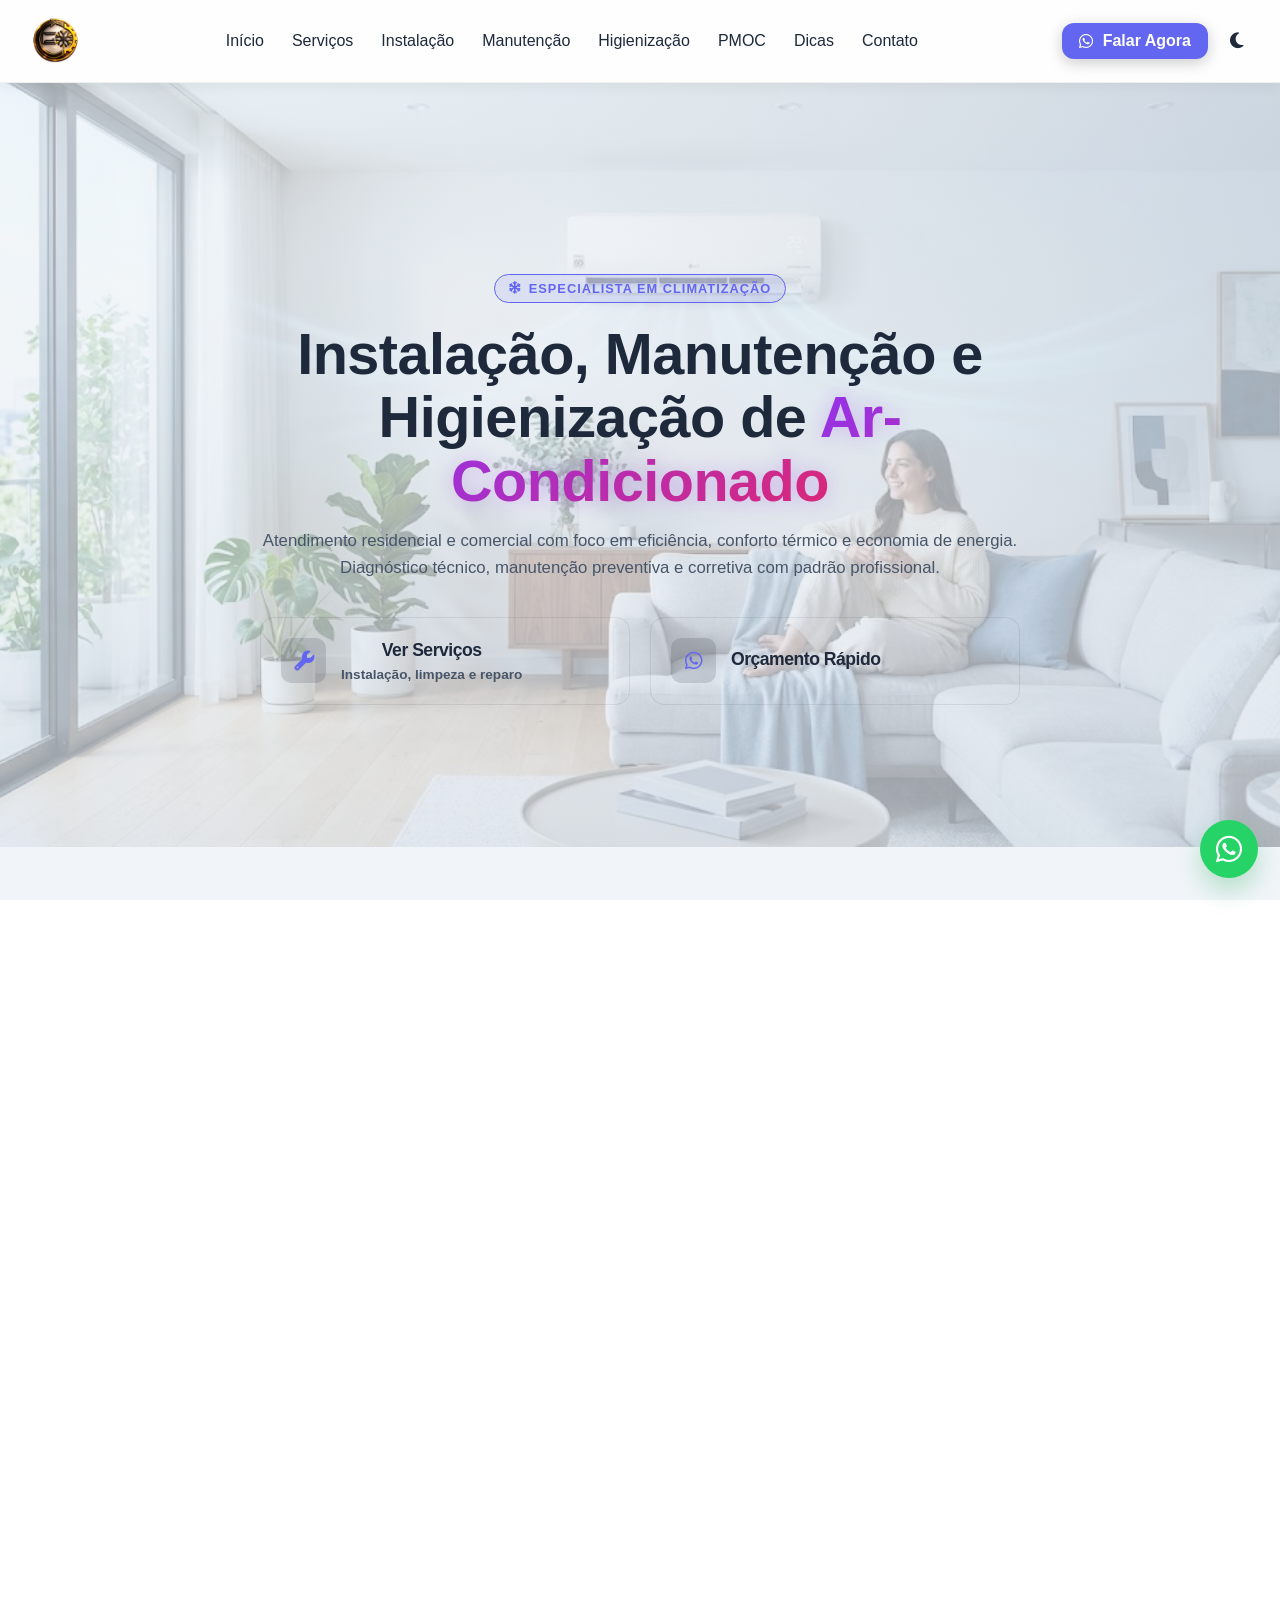
<file: index.html>
﻿<!DOCTYPE html>
<html lang="pt-BR" data-theme="light">
  <head>
    <meta charset="UTF-8" />
    <meta name="viewport" content="width=device-width, initial-scale=1.0" />
    <title>ClimaTech Climatização | Ar-Condicionado Residencial e Comercial</title>
    <meta
      name="description"
      content="Instalação, manutenção e higienização de ar-condicionado split com atendimento residencial e comercial em Aguai e regiao. Solicite seu orçamento no WhatsApp."
    />
    <meta name="robots" content="index,follow" />
    <meta name="author" content="ClimaTech Climatizacao" />
    <link rel="canonical" href="https://www.climatechsj.com.br/" />

    <meta property="og:type" content="website" />
    <meta property="og:locale" content="pt_BR" />
    <meta property="og:site_name" content="ClimaTech Climatizacao" />
    <meta property="og:title" content="ClimaTech Climatizacao | Ar-Condicionado Residencial e Comercial" />
    <meta
      property="og:description"
      content="Instalação, manutenção e higienização de ar-condicionado split em São João da Boa Vista e regiao. Atendimento rapido via WhatsApp."
    />
    <meta property="og:url" content="https://www.climatechsj.com.br/" />
    <meta property="og:image" content="https://www.climatechsj.com.br/assets/images/hero.jpg" />

    <meta name="twitter:card" content="summary_large_image" />
    <meta name="twitter:title" content="ClimaTech Climatizacao | Ar-Condicionado Residencial e Comercial" />
    <meta
      name="twitter:description"
      content="Instalação, manutenção e higienização de ar-condicionado split em São João da Boa Vista e regiao."
    />
    <meta name="twitter:image" content="https://www.climatechsj.com.br/assets/images/hero.jpg" />

    <script type="application/ld+json">
      {
        "@context": "https://schema.org",
        "@type": "LocalBusiness",
        "name": "ClimaTech Climatização",
        "image": "https://www.climatechsj.com.br/assets/images/hero.jpg",
        "url": "https://www.climatechsj.com.br/",
        "telephone": "+55 19 97119-5905",
        "priceRange": "$$",
        "areaServed": ["Sao Joao da Boa Vista", "Aguai", "Regiao"],
        "serviceType": [
          "Instalação de ar-condicionado split",
          "Manutenção preventiva e corretiva",
          "Higienização de ar-condicionado"
        ],
        "openingHoursSpecification": [
          {
            "@type": "OpeningHoursSpecification",
            "dayOfWeek": ["Monday", "Tuesday", "Wednesday", "Thursday", "Friday"],
            "opens": "07:00",
            "closes": "20:00"
          },
          {
            "@type": "OpeningHoursSpecification",
            "dayOfWeek": "Saturday",
            "opens": "09:00",
            "closes": "18:00"
          }
        ],
        "sameAs": ["https://www.instagram.com/climatechsjbv?igsh=MTdsM2NnMmNrenZtcw=="]
      }
    </script>
    <script type="application/ld+json">
      {
        "@context": "https://schema.org",
        "@type": "FAQPage",
        "mainEntity": [
          {
            "@type": "Question",
            "name": "Qual a frequência ideal de higienização do ar-condicionado split?",
            "acceptedAnswer": {
              "@type": "Answer",
              "text": "Em uso residencial comum, a recomendação técnica e a cada 6 meses. Em ambientes comerciais com uso intenso, o intervalo pode ser menor."
            }
          },
          {
            "@type": "Question",
            "name": "Vocês fazem instalação com vacuo da linha?",
            "acceptedAnswer": {
              "@type": "Answer",
              "text": "Sim. Seguimos processo técnico com vacuo da linha e testes de funcionamento para preservar desempenho e vida util do equipamento."
            }
          },
          {
            "@type": "Question",
            "name": "Atendem empresas com rotina de manutenção?",
            "acceptedAnswer": {
              "@type": "Answer",
              "text": "Sim. Atendemos empresas com plano periódico de manutenção e higienização para reduzir paradas e manter o sistema eficiente."
            }
          }
        ]
      }
    </script>
    <link rel="icon" href="assets/logo.png" />
    <link
      rel="stylesheet"
      href="https://cdnjs.cloudflare.com/ajax/libs/font-awesome/6.4.0/css/all.min.css"
    />
    <link rel="stylesheet" href="css/styles.css" />
  </head>
  <!-- Google tag (gtag.js) -->
  <script async src="https://www.googletagmanager.com/gtag/js?id=AW-18209832304"></script>
  <script>
    window.dataLayer = window.dataLayer || [];
    function gtag(){dataLayer.push(arguments);}
    gtag('js', new Date());

    gtag('config', 'AW-18209832304');
  </script>
  <body>
    <div class="cursor-glow"></div>

    <nav class="navbar"></nav>

    <main class="page">
      <section class="index-hero" id="hero">
        <div class="hero-light"></div>
        <div class="container">
          <div class="hero-grid" style="align-items: center; gap: 32px">
            <div class="hero-content" data-reveal>
              <div class="hero-tag">
                <i class="fas fa-snowflake"></i>
                <span>Especialista em Climatização</span>
              </div>

              <h1 class="hero-title">
                Instalação, Manutenção e Higienização de
                <span class="text-software">Ar-Condicionado</span>
              </h1>

              <p class="hero-description">
                Atendimento residencial e comercial com foco em eficiência,
                conforto térmico e economia de energia. Diagnóstico técnico,
                manutenção preventiva e corretiva com padrão profissional.
              </p>

              <div class="decision-wrapper">
                <a href="#servicos" class="decision-card choice-btn">
                  <div class="card-icon-box"><i class="fas fa-wrench"></i></div>
                  <div class="card-info">
                    <h3>Ver Serviços</h3>
                    <p>Instalação, limpeza e reparo</p>
                  </div>
                  <i class="fas fa-arrow-right card-arrow"></i>
                </a>

                <a
                  href="https://wa.me/5519993063260"
                  class="decision-card choice-btn"
                  target="_blank"
                  rel="noopener noreferrer"
                >
                  <div class="card-icon-box"><i class="fab fa-whatsapp"></i></div>
                  <div class="card-info">
                    <h3>Orçamento Rápido</h3>
                  </div>
                  <i class="fas fa-arrow-right card-arrow"></i>
                </a>
              </div>
            </div>
            
          </div>
        </div>
      </section>

      <section id="serviços" class="about-section">
        <div class="container">
          <div class="about-text services-intro" data-reveal>
            <div class="hero-tag" style="margin-bottom: 15px">Serviços Técnicos</div>
            <h2>Soluções completas para ar-condicionado split e inverter</h2>
            <p>
              Atendemos com padrão técnico desde a instalação até a manutenção
              periódica. O objetivo é garantir operação estável, ar limpo e
              redução de custos com energia e futuras quebras.
            </p>
          </div>

          <div class="services-grid" style="margin-top: 24px">
            <article class="card" data-reveal>
              <img
                src="assets/images/services/instalacao.jpg"
                alt="Instalação de ar-condicionado split"
                style="width: 100%; border-radius: 10px; margin-bottom: 12px"
              />
              <h3 style="margin-bottom: 10px">Instalação Profissional</h3>
              <p>Planejamento de ponto, tubulação e dreno com acabamento técnico.</p>
              <a href="pages/instalacao.html" class="btn btn-outline" style="margin-top: 14px">Ver detalhes</a>
            </article>

            <article class="card" data-reveal>
              <img
                src="assets/images/services/limpeza.jpg"
                alt="Limpeza de evaporadora"
                style="width: 100%; border-radius: 10px; margin-bottom: 12px"
              />
              <h3 style="margin-bottom: 10px">Higienização Completa</h3>
              <p>Remoção de sujeira, fungos e odores para melhorar a qualidade do ar.</p>
              <a href="pages/higienizacao.html" class="btn btn-outline" style="margin-top: 14px">Ver detalhes</a>
            </article>

            <article class="card" data-reveal>
              <img
                src="assets/images/services/manutencao.jpeg"
                alt="Manutenção de condensadora"
                style="width: 100%; border-radius: 10px; margin-bottom: 12px"
              />
              <h3 style="margin-bottom: 10px">Manutenção Técnica</h3>
              <p>Correção de falhas elétricas, vazamentos e perda de rendimento.</p>
              <a href="pages/manutencao.html" class="btn btn-outline" style="margin-top: 14px">Ver detalhes</a>
            </article>
          </div>
        </div>
      </section>

      <section id="depoimentos" style="padding: 70px 0; background: var(--bg-solid)">
        <div class="container">
          <div style="display: flex; justify-content: space-between; align-items: end; margin-bottom: 30px">
            <div>
              <div class="hero-tag" style="margin-bottom: 12px">Prova Social</div>
              <h2>O que nossos clientes dizem</h2>
              <p style="color: var(--text-secondary)">
                Atendimento com foco em qualidade técnica, pontualidade e transparencia.
              </p>
            </div>
          </div>

          <div class="testimonials-carousel">
            <div class="card testimonial-card">
              <p style="font-style: italic; color: var(--text-secondary)">
                "Minha sala esfriou muito mais depois da higienização completa. Atendimento rapido e caprichoso."
              </p>
              <div>
                <div class="stars">
                  <i class="fas fa-star"></i><i class="fas fa-star"></i><i class="fas fa-star"></i><i class="fas fa-star"></i><i class="fas fa-star"></i>
                </div>
                <div class="author">Patricia M.</div>
              </div>
            </div>

            <div class="card testimonial-card">
              <p style="font-style: italic; color: var(--text-secondary)">
                "Instalação limpa e organizada, explicou cada etapa e deixou tudo funcionando perfeitamente."
              </p>
              <div>
                <div class="stars">
                  <i class="fas fa-star"></i><i class="fas fa-star"></i><i class="fas fa-star"></i><i class="fas fa-star"></i><i class="fas fa-star"></i>
                </div>
                <div class="author">Rafael C.</div>
              </div>
            </div>

            <div class="card testimonial-card">
              <p style="font-style: italic; color: var(--text-secondary)">
                "A instalação ficou muito bem feita e o ambiente passou a gelar bem mais rapido."
              </p>
              <div>
                <div class="stars">
                  <i class="fas fa-star"></i><i class="fas fa-star"></i><i class="fas fa-star"></i><i class="fas fa-star"></i><i class="fas fa-star"></i>
                </div>
                <div class="author">Camila R.</div>
              </div>
            </div>

            <div class="card testimonial-card">
              <p style="font-style: italic; color: var(--text-secondary)">
                "O atendimento foi direto, explicou o problema e resolveu a manutenção sem enrolação."
              </p>
              <div>
                <div class="stars">
                  <i class="fas fa-star"></i><i class="fas fa-star"></i><i class="fas fa-star"></i><i class="fas fa-star"></i><i class="fas fa-star"></i>
                </div>
                <div class="author">Marcos T.</div>
              </div>
            </div>

            <div class="card testimonial-card">
              <p style="font-style: italic; color: var(--text-secondary)">
                "Ficou tudo mais silencioso depois da manutenção e o retorno foi muito rapido."
              </p>
              <div>
                <div class="stars">
                  <i class="fas fa-star"></i><i class="fas fa-star"></i><i class="fas fa-star"></i><i class="fas fa-star"></i><i class="fas fa-star"></i>
                </div>
                <div class="author">Andre P.</div>
              </div>
            </div>

            <div class="card testimonial-card">
              <p style="font-style: italic; color: var(--text-secondary)">
                "A equipe organizou tudo sem bagunca e deixou orientacoes claras para uso correto."
              </p>
              <div>
                <div class="stars">
                  <i class="fas fa-star"></i><i class="fas fa-star"></i><i class="fas fa-star"></i><i class="fas fa-star"></i><i class="fas fa-star"></i>
                </div>
                <div class="author">Bianca S.</div>
              </div>
            </div>

            <div class="card testimonial-card">
              <p style="font-style: italic; color: var(--text-secondary)">
                "Ótimo suporte para a empresa, organizou a rotina preventiva e melhorou o desempenho dos aparelhos."
              </p>
              <div>
                <div class="stars">
                  <i class="fas fa-star"></i><i class="fas fa-star"></i><i class="fas fa-star"></i><i class="fas fa-star"></i><i class="fas fa-star"></i>
                </div>
                <div class="author">Fernanda L.</div>
              </div>
            </div>
          </div>
        </div>
      </section>

      <section id="contato" style="padding: 70px 0 90px 0">
        <div class="container">
          <div class="card" data-reveal style="text-align: center">
            <h2 style="margin-bottom: 10px">Solicite seu orçamento agora</h2>
            <p style="max-width: 700px; margin: 0 auto 20px auto">
              Atendimento rápido via WhatsApp para instalação, manutenção,
              higienização e dúvidas técnicas sobre ar-condicionado.
            </p>
            <a
              href="https://wa.me/5519993063260"
              class="btn btn-primary"
              target="_blank"
              rel="noopener noreferrer"
            >
              <i class="fab fa-whatsapp"></i>
              Chamar no WhatsApp (19) 99306-3260
            </a>
          </div>
        </div>
      </section>

      <footer
        style="
          background: #050510;
          padding: 40px 0;
          border-top: 1px solid var(--border);
        "
      >
        <div class="container" style="text-align: center">
          <a href="#" class="logo" style="font-size: 24px">ClimaTech <span>Climatização</span></a>

          <p style="color: var(--text-secondary); margin-top: 10px">
            Soluções em ar-condicionado para conforto, saúde e desempenho.
          </p>

          <p style="color: var(--text-muted); margin-top: 15px">
            &copy; 2026 Desenvolvido por Nelson Souza. Todos os direitos reservados.
          </p>

          <div
            style="
              margin-top: 20px;
              display: flex;
              gap: 20px;
              justify-content: center;
            "
          >
            <a href="https://wa.me/5519993063260" target="_blank" rel="noopener noreferrer" style="color: var(--text-secondary); font-size: 20px"><i class="fab fa-whatsapp"></i></a>
            <a href="https://www.instagram.com/climatechsjbv?igsh=MTdsM2NnMmNrenZtcw==" target="_blank" rel="noopener noreferrer" style="color: var(--text-secondary); font-size: 20px"><i class="fab fa-instagram"></i></a>
            <a href="pages/dicas.html" style="color: var(--text-secondary); font-size: 20px"><i class="fas fa-book-open"></i></a>
          </div>
        </div>
      </footer>

      <a
        href="https://wa.me/5519993063260?text=Ola%2C%20quero%20um%20orcamento%20para%20ar-condicionado."
        class="floating-whatsapp"
        target="_blank"
        rel="noopener noreferrer"
        aria-label="Falar no WhatsApp"
      >
        <i class="fab fa-whatsapp" aria-hidden="true"></i>
      </a>
    </main>

    <script type="module" src="js/main.js"></script>
  </body>
</html>
</file>
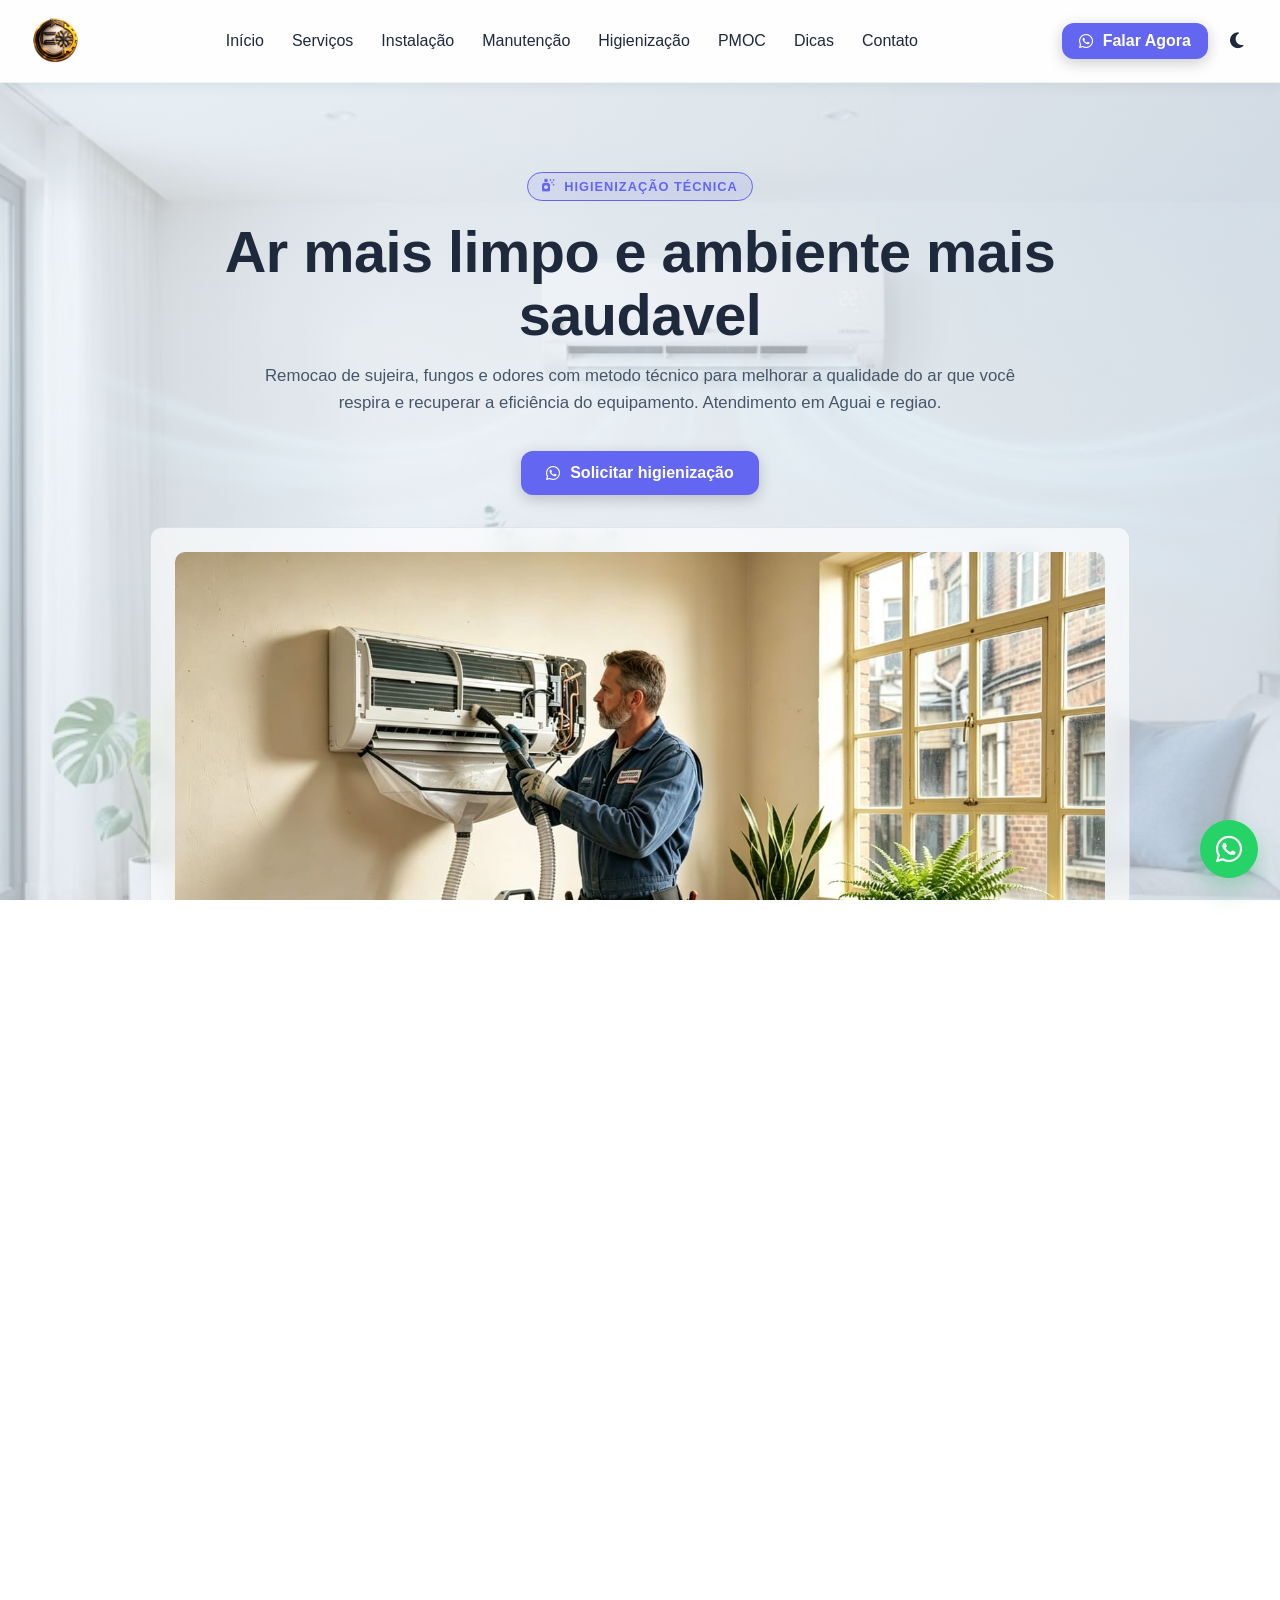
<file: pages/higienizacao.html>
<!DOCTYPE html>
<html lang="pt-BR" data-theme="light">
  <head>
    <meta charset="utf-8" />
    <meta name="viewport" content="width=device-width,initial-scale=1" />
    <title>Higienização de Ar-Condicionado Split | ClimatEch Climatizacao</title>
    <meta
      name="description"
      content="Higienização completa de ar-condicionado split para remover fungos, bactérias e odores. Melhora qualidade do ar e eficiência do equipamento em Aguai e regiao."
    />
    <link rel="icon" href="../assets/logo.png" />
    <link rel="stylesheet" href="../css/styles.css" />
    <script defer type="module" src="../js/main.js"></script>
  </head>
  <!-- Google tag (gtag.js) -->
  <script async src="https://www.googletagmanager.com/gtag/js?id=AW-18209832304"></script>
  <script>
    window.dataLayer = window.dataLayer || [];
    function gtag(){dataLayer.push(arguments);}
    gtag('js', new Date());

    gtag('config', 'AW-18209832304');
  </script>
  <body>
    <nav class="navbar"></nav>

    <main class="page">

      <!-- Hero -->
      <section class="index-hero" style="min-height: 60vh">
        <div class="container">
          <div class="hero-grid">
            <div class="hero-content" data-reveal>
              <span class="hero-tag"><i class="fas fa-spray-can-sparkles"></i> Higienização Técnica</span>
              <h1
                class="hero-title"
                data-ab-test="higienizacao_headline"
                data-ab-a="Ar mais limpo e ambiente mais saudavel"
                data-ab-b="Higienização completa para ar limpo e sem odores"
              >
                Ar mais limpo e ambiente mais saudavel
              </h1>
              <p class="hero-description">
                Remocao de sujeira, fungos e odores com metodo técnico para melhorar a qualidade
                do ar que você respira e recuperar a eficiência do equipamento. Atendimento em
                Aguai e regiao.
              </p>
              <a class="btn btn-primary" href="https://wa.me/5519993063260?text=Quero%20higienizacao%20completa%20do%20ar-condicionado." target="_blank" rel="noopener noreferrer">
                <i class="fab fa-whatsapp"></i>
                <span data-ab-test="higienizacao_cta" data-ab-a="Solicitar higienização" data-ab-b="Agendar limpeza técnica">Solicitar higienização</span>
              </a>
            </div>
            <div class="card" data-reveal>
              <img src="../assets/images/services/limpeza.jpg" alt="Higienização de ar-condicionado" style="border-radius: 10px; margin-bottom: 12px" />
              <p style="margin: 0">Indicado para residencias com criancas, idosos, alergicos e ambientes com uso intenso.</p>
            </div>
          </div>
        </div>
      </section>

      <!-- Sinais de que precisa -->
      <section style="padding: 70px 0; background: var(--bg-solid)">
        <div class="container">
          <div style="text-align: center; margin-bottom: 40px" data-reveal>
            <h2>Sinais de que e hora de higienizar</h2>
            <p style="color: var(--text-muted)">Se você identifica algum desses sintomas, o aparelho provavelmente esta acumulando contaminantes.</p>
          </div>
          <div class="grid-2">
            <article class="card" data-reveal>
              <h3><i class="fas fa-smog" style="margin-right: 8px; color: var(--accent)"></i>Mau cheiro ao ligar</h3>
              <p>
                Odor de mofo, umidade ou cheiro desagradavel assim que o aparelho e ligado indica
                acumulo de fungos e bactérias na evaporadora e nos filtros. Não some sozinho —
                piora com o uso.
              </p>
            </article>
            <article class="card" data-reveal>
              <h3><i class="fas fa-head-side-cough" style="margin-right: 8px; color: var(--accent)"></i>Alergias e irritacoes</h3>
              <p>
                Espirros frequentes, olhos irritados, tosse seca ou piora de rinite quando o
                ar-condicionado esta ligado são sinais de que o ar esta sendo contaminado por
                partículas e organismos acumulados no equipamento.
              </p>
            </article>
            <article class="card" data-reveal>
              <h3><i class="fas fa-thermometer-half" style="margin-right: 8px; color: var(--accent)"></i>Queda de desempenho</h3>
              <p>
                Aparelho demora mais para resfriar o ambiente ou não chega mais na temperatura
                programada? Filtros entupidos e serpentinas sujas reduzem a troca termica e
                forcam o compressor a trabalhar mais.
              </p>
            </article>
            <article class="card" data-reveal>
              <h3><i class="fas fa-tint" style="margin-right: 8px; color: var(--accent)"></i>Poeira visivelmente jogada</h3>
              <p>
                Se você percebe poeira saindo das aletas ou acumulando rapido em moveis proximos
                ao aparelho, o filtro ja não esta retendo mais. Higienização e urgente para
                evitar danos internos.
              </p>
            </article>
          </div>
        </div>
      </section>

      <!-- O que e feito -->
      <section style="padding: 70px 0">
        <div class="container">
          <div style="text-align: center; margin-bottom: 40px" data-reveal>
            <h2>O que e feito durante a higienização</h2>
            <p style="color: var(--text-muted)">Processo técnico que vai alem da limpeza de filtro — limpa todos os componentes que acumulam contaminantes.</p>
          </div>
          <div style="display: grid; grid-template-columns: repeat(auto-fit, minmax(240px, 1fr)); gap: 16px">
            <article class="card" data-reveal>
              <i class="fas fa-filter" style="font-size: 1.5rem; color: var(--accent); margin-bottom: 10px; display: block"></i>
              <h4>Filtros de ar</h4>
              <p style="font-size: 0.9rem">Lavagem completa e remocao de poeira, partículas e acumulos que bloqueiam o fluxo de ar.</p>
            </article>
            <article class="card" data-reveal>
              <i class="fas fa-snowflake" style="font-size: 1.5rem; color: var(--accent); margin-bottom: 10px; display: block"></i>
              <h4>Serpentinas (evaporadora)</h4>
              <p style="font-size: 0.9rem">Aplicacao de produto higienizante nas aletas da bobina onde fungos e bactérias mais se acumulam.</p>
            </article>
            <article class="card" data-reveal>
              <i class="fas fa-tint-slash" style="font-size: 1.5rem; color: var(--accent); margin-bottom: 10px; display: block"></i>
              <h4>Bandeja e dreno</h4>
              <p style="font-size: 0.9rem">Limpeza da bandeja coletora de condensacao e desobstrucao do tubo de drenagem para evitar gotejamento.</p>
            </article>
            <article class="card" data-reveal>
              <i class="fas fa-fan" style="font-size: 1.5rem; color: var(--accent); margin-bottom: 10px; display: block"></i>
              <h4>Turbina e carenagem</h4>
              <p style="font-size: 0.9rem">Remocao de sujeira do ventilador interno e limpeza da carenagem plastica externa da evaporadora.</p>
            </article>
            <article class="card" data-reveal>
              <i class="fas fa-sun" style="font-size: 1.5rem; color: var(--accent); margin-bottom: 10px; display: block"></i>
              <h4>Condensadora externa</h4>
              <p style="font-size: 0.9rem">Limpeza de aletas e verificação da unidade externa para garantir troca de calor eficiente.</p>
            </article>
            <article class="card" data-reveal>
              <i class="fas fa-vial" style="font-size: 1.5rem; color: var(--accent); margin-bottom: 10px; display: block"></i>
              <h4>Higienização química</h4>
              <p style="font-size: 0.9rem">Aplicacao de solução bactericida e antifungica para eliminar microrganismos e prevenir novas proliferacoes.</p>
            </article>
          </div>
        </div>
      </section>

      <!-- Frequência recomendada -->
      <section style="padding: 70px 0; background: var(--bg-solid)">
        <div class="container">
          <div style="text-align: center; margin-bottom: 40px" data-reveal>
            <h2>Com que frequência higienizar?</h2>
            <p style="color: var(--text-muted)">Depende do tipo de uso e do ambiente. Veja a recomendação técnica para cada caso.</p>
          </div>
          <div class="grid-2">
            <article class="card" data-reveal>
              <h3><i class="fas fa-home" style="margin-right: 8px; color: var(--accent)"></i>Residencial — a cada 6 meses</h3>
              <p>
                Uso em quarto ou sala com funcionamento regular. Intervalo de 6 meses mantem os
                filtros limpos e o ar saudavel sem deixar acumular sujeira pesada. Em casas com
                animais de estimacao, recomendamos a cada 4 meses.
              </p>
            </article>
            <article class="card" data-reveal>
              <h3><i class="fas fa-building" style="margin-right: 8px; color: var(--accent)"></i>Comercial — a cada 3 meses</h3>
              <p>
                Ambientes com uso intenso e continuo (escritorios, lojas, salas de reuniao)
                acumulam contaminantes muito mais rapido. O intervalo trimestral e o ideal para
                manter qualidade do ar e eficiência do sistema.
              </p>
            </article>
            <article class="card" data-reveal>
              <h3><i class="fas fa-stethoscope" style="margin-right: 8px; color: var(--accent)"></i>Clínicas e serviços de saude — mensal</h3>
              <p>
                Ambientes com exigencia sanitaria elevada precisam de manutenção mensal de filtros
                e higienização trimestral completa com produto bactericida homologado. Documentacao
                disponivel para auditorias.
              </p>
            </article>
            <article class="card" data-reveal>
              <h3><i class="fas fa-child" style="margin-right: 8px; color: var(--accent)"></i>Com criancas ou alergicos — a cada 3 meses</h3>
              <p>
                Criancas, idosos e pessoas com rinite, asma ou bronquite são mais sensiveis a
                partículas e fungos. Reduzir o intervalo de higienização reduz diretamente a
                exposicao a esses agentes no ar do ambiente.
              </p>
            </article>
          </div>
        </div>
      </section>

      <!-- Processo -->
      <section style="padding: 70px 0">
        <div class="container">
          <div style="text-align: center; margin-bottom: 40px" data-reveal>
            <h2>Como funciona o atendimento</h2>
          </div>
          <div class="grid-2">
            <div class="card" data-reveal>
              <h3><span style="color: var(--accent)">1.</span> Inspeção inicial</h3>
              <p>Avaliação visual do estado dos filtros, serpentinas e dreno. Identificamos o nivel de contaminacao e o que sera necessario antes de comecar.</p>
            </div>
            <div class="card" data-reveal>
              <h3><span style="color: var(--accent)">2.</span> Higienização completa</h3>
              <p>Limpeza de filtros, serpentinas, bandeja, dreno e turbina com produto adequado para cada componente. Higienização química quando necessario.</p>
            </div>
            <div class="card" data-reveal>
              <h3><span style="color: var(--accent)">3.</span> Testes de operação</h3>
              <p>Verificação de temperatura de saida, drenagem e funcionamento geral após a higienização para confirmar que tudo esta correto.</p>
            </div>
            <div class="card" data-reveal>
              <h3><span style="color: var(--accent)">4.</span> Orientação ao cliente</h3>
              <p>Informamos o que foi encontrado, o que foi feito e recomendamos o proximo intervalo de higienização conforme o perfil de uso do ambiente.</p>
            </div>
          </div>
        </div>
      </section>

      <!-- FAQ -->
      <section style="padding: 70px 0; background: var(--bg-solid)">
        <div class="container">
          <div style="text-align: center; margin-bottom: 40px" data-reveal>
            <h2>Perguntas frequentes</h2>
          </div>
          <div style="display: flex; flex-direction: column; gap: 16px; max-width: 820px; margin: 0 auto">

            <article class="card" data-reveal>
              <h4 style="margin-bottom: 8px">Quanto tempo dura o serviço?</h4>
              <p style="margin: 0">
                Uma higienização completa de um aparelho split leva em media 1 hora. Quando ha
                varios aparelhos no mesmo local, o tempo e proporcional mas mais eficiente
                por ja estarmos no local com todo o material.
              </p>
            </article>

            <article class="card" data-reveal>
              <h4 style="margin-bottom: 8px">E diferente de limpar o filtro em casa?</h4>
              <p style="margin: 0">
                Sim, completamente diferente. A limpeza caseira do filtro remove apenas poeira
                superficial. A higienização técnica acessa as serpentinas, a turbina, a bandeja
                e o dreno — partes que ficam inacessiveis sem desmontagem adequada e que são
                exatamente onde fungos e bactérias se proliferam.
              </p>
            </article>

            <article class="card" data-reveal>
              <h4 style="margin-bottom: 8px">O serviço pode ser feito com aparelho instalado?</h4>
              <p style="margin: 0">
                Sim. A higienização e realizada com o equipamento montado na parede. Não e
                necessario desinstalar. Usamos técnica e equipamento específico para proteger
                a parede e o piso durante o processo.
              </p>
            </article>

            <article class="card" data-reveal>
              <h4 style="margin-bottom: 8px">Consigo agendar higienização de varios aparelhos?</h4>
              <p style="margin: 0">
                Sim e e mais economico. Ao higienizar 2 ou mais aparelhos na mesma visita, o
                custo por unidade cai. Informe a quantidade de aparelhos e a cidade pelo
                WhatsApp para receber o valor por pacote.
              </p>
            </article>

          </div>
        </div>
      </section>

      <!-- CTA -->
      <section style="padding: 0 0 90px 0">
        <div class="container">
          <div class="card" style="text-align: center" data-reveal>
            <h2 style="margin-bottom: 10px">Agende sua higienização</h2>
            <p style="max-width: 700px; margin: 0 auto 20px">
              Informe quantidade de aparelhos e cidade pelo WhatsApp.
              Retorno rapido com valor e disponibilidade de agenda.
            </p>
            <a
              class="btn btn-primary"
              href="https://wa.me/5519993063260?text=Quero%20agendar%20higienizacao%20de%20ar-condicionado."
              target="_blank"
              rel="noopener noreferrer"
            >
              <i class="fab fa-whatsapp"></i> Chamar no WhatsApp
            </a>
          </div>
        </div>
      </section>

    </main>

    <footer class="site-footer" style="padding: 30px 0; border-top: 1px solid var(--border)">
      <div class="container" style="text-align: center">
        <div>© <span id="year"></span> ClimatEch Climatizacao - Todos os direitos reservados</div>
        <div style="color: var(--text-muted); margin-top: 8px">Instalação, manutenção e higienização de ar-condicionado split</div>
      </div>
    </footer>

    <a
      href="https://wa.me/5519993063260?text=Ola%2C%20quero%20um%20orcamento%20para%20ar-condicionado."
      class="floating-whatsapp"
      target="_blank"
      rel="noopener noreferrer"
      aria-label="Falar no WhatsApp"
    >
      <i class="fab fa-whatsapp" aria-hidden="true"></i>
    </a>
  </body>
</html>
</file>
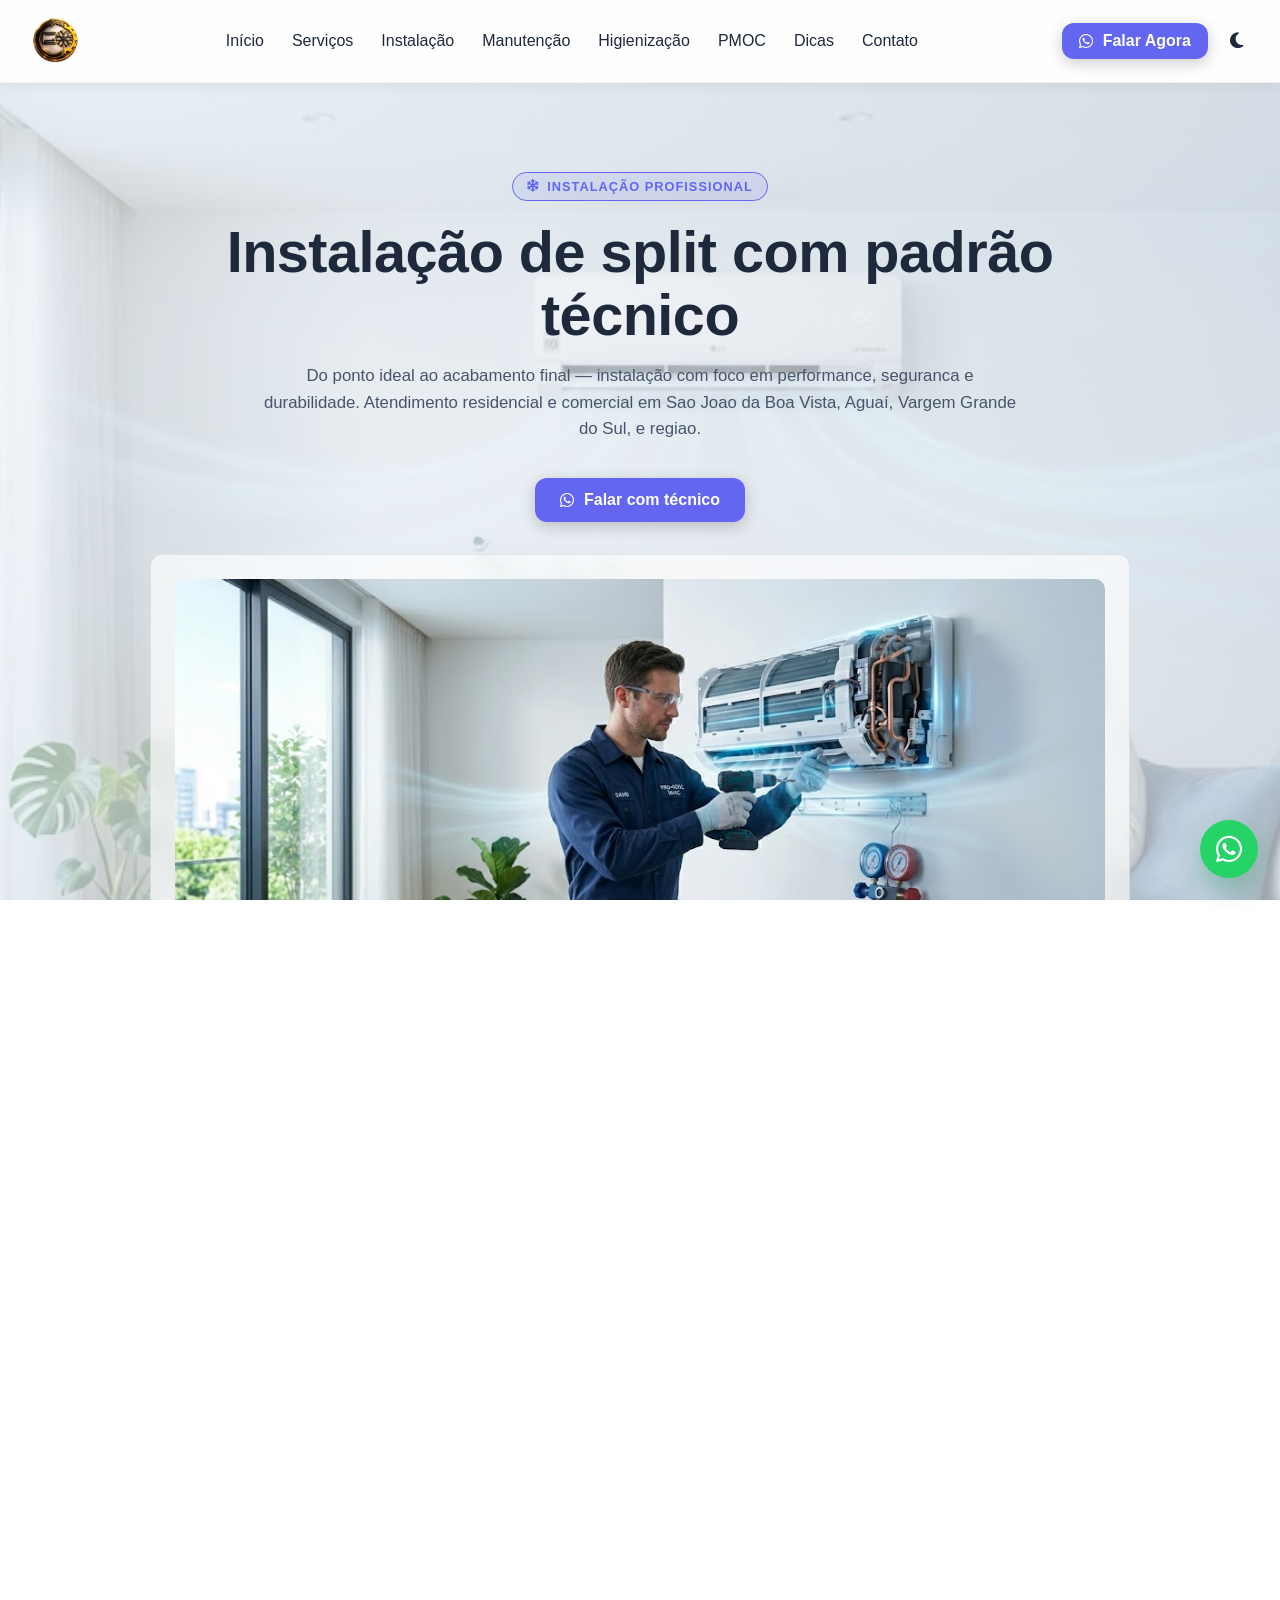
<file: pages/instalacao.html>
<!DOCTYPE html>
<html lang="pt-BR" data-theme="light">
  <head>
    <meta charset="utf-8" />
    <meta name="viewport" content="width=device-width,initial-scale=1" />
    <title>Instalação de Ar-Condicionado Split | ClimaTech Climatizacao</title>
    <meta
      name="description"
      content="Instalação de ar-condicionado split com planejamento técnico, vacuo da linha e testes de funcionamento em São João da Boa Vista e regiao. Residencial e comercial."
    />
    <link rel="icon" href="../assets/logo.png" />
    <link rel="stylesheet" href="../css/styles.css" />
    <script defer type="module" src="../js/main.js"></script>
  </head>
  <!-- Google tag (gtag.js) -->
  <script async src="https://www.googletagmanager.com/gtag/js?id=AW-18209832304"></script>
  <script>
    window.dataLayer = window.dataLayer || [];
    function gtag(){dataLayer.push(arguments);}
    gtag('js', new Date());

    gtag('config', 'AW-18209832304');
  </script>
  <body>
    <nav class="navbar"></nav>

    <main class="page">

      <!-- Hero -->
      <section class="index-hero" style="min-height: 60vh">
        <div class="container">
          <div class="hero-grid">
            <div class="hero-content" data-reveal>
              <span class="hero-tag"><i class="fas fa-snowflake"></i> Instalação Profissional</span>
              <h1
                class="hero-title"
                data-ab-test="instalação_headline"
                data-ab-a="Instalação de split com padrão técnico"
                data-ab-b="Instalação de split com foco em economia e desempenho"
              >
                Instalação de split com padrão técnico    
              </h1>
              <p class="hero-description">
                Do ponto ideal ao acabamento final — instalação com foco em performance, seguranca
                e durabilidade. Atendimento residencial e comercial em  Sao Joao da Boa Vista, Aguaí,
                Vargem Grande do Sul, e regiao.
              </p>
              <a
                class="btn btn-primary"
                href="https://wa.me/5519993063260?text=Quero%20agendar%20instalacao%20de%20ar-condicionado."
                target="_blank"
                rel="noopener noreferrer"
              >
                <i class="fab fa-whatsapp"></i>
                <span data-ab-test="instalação_cta" data-ab-a="Falar com técnico" data-ab-b="Receber avaliação técnica">Falar com técnico</span>
              </a>
            </div>
            <div class="card" data-reveal>
              <img src="../assets/images/services/instalacao.jpg" alt="Instalação de ar-condicionado split" style="border-radius: 10px; margin-bottom: 12px" />
              <p style="margin: 0">Instalação com planejamento técnico para residências, escritórios e comércios.</p>
            </div>
          </div>
        </div>
      </section>

      <!-- O que esta incluido -->
      <section style="padding: 70px 0; background: var(--bg-solid)">
        <div class="container">
          <div style="text-align: center; margin-bottom: 40px" data-reveal>
            <h2>O que esta incluido na instalação</h2>
            <p style="color: var(--text-muted)">Cada etapa e executada com cuidado técnico para garantir desempenho e durabilidade do equipamento.</p>
          </div>
          <div class="grid-2">
            <article class="card" data-reveal>
              <h3><i class="fas fa-ruler-combined" style="margin-right: 8px; color: var(--accent)"></i>Dimensionamento correto</h3>
              <p>
                Calculamos o BTU ideal para o seu ambiente considerando tamanho do comodo, insolacao,
                numero de pessoas e uso. Um equipamento subdimensionado não resfria bem; superdimensionado
                gasta energia desnecessaria.
              </p>
            </article>
            <article class="card" data-reveal>
              <h3><i class="fas fa-wind" style="margin-right: 8px; color: var(--accent)"></i>Vacuo da linha</h3>
              <p>
                Processo obrigatório para retirar ar e umidade da tubulacao antes de abrir o gas.
                Instalacoes sem vacuo danificam o compressor com o tempo e reduzem a eficiência do
                sistema. E um diferencial técnico que muitos pulam.
              </p>
            </article>
            <article class="card" data-reveal>
              <h3><i class="fas fa-route" style="margin-right: 8px; color: var(--accent)"></i>Planejamento de ponto e dreno</h3>
              <p>
                Definimos o melhor posicionamento da evaporadora para distribuicao uniforme do ar,
                o percurso da tubulacao com acabamento limpo e a saida correta do dreno para evitar
                gotejamento interno.
              </p>
            </article>
            <article class="card" data-reveal>
              <h3><i class="fas fa-check-double" style="margin-right: 8px; color: var(--accent)"></i>Teste completo de funcionamento</h3>
              <p>
                Após a instalação, validamos temperatura de saida de ar, drenagem, nivel de ruido e
                eficiência. Você recebe o aparelho funcionando e com orientacoes de uso para manter
                o desempenho.
              </p>
            </article>
          </div>
        </div>
      </section>

      <!-- Tipos de instalação -->
      <section style="padding: 70px 0">
        <div class="container">
          <div style="text-align: center; margin-bottom: 40px" data-reveal>
            <h2>Tipos de instalação que atendemos</h2>
            <p style="color: var(--text-muted)">Independente do modelo ou do ambiente, temos experiencia para instalar corretamente.</p>
          </div>
          <div style="display: grid; grid-template-columns: repeat(auto-fit, minmax(220px, 1fr)); gap: 16px">
            <article class="card" data-reveal style="text-align: center">
              <i class="fas fa-home" style="font-size: 2rem; color: var(--accent); margin-bottom: 12px; display: block"></i>
              <h4>Split residencial</h4>
              <p style="font-size: 0.9rem">Quartos, salas e ambientes domésticos. Organizacao visual e acabamento limpo.</p>
            </article>
            <article class="card" data-reveal style="text-align: center">
              <i class="fas fa-bolt" style="font-size: 2rem; color: var(--accent); margin-bottom: 12px; display: block"></i>
              <h4>Split inverter</h4>
              <p style="font-size: 0.9rem">Tecnologia que economiza até 60% de energia. Instalação com os cuidados específicos do modelo.</p>
            </article>
            <article class="card" data-reveal style="text-align: center">
              <i class="fas fa-building" style="font-size: 2rem; color: var(--accent); margin-bottom: 12px; display: block"></i>
              <h4>Comercial e escritorios</h4>
              <p style="font-size: 0.9rem">Múltiplas unidades, planejamento elétrico e acabamento profissional para o ambiente.</p>
            </article>
            <article class="card" data-reveal style="text-align: center">
              <i class="fas fa-layer-group" style="font-size: 2rem; color: var(--accent); margin-bottom: 12px; display: block"></i>
              <h4>Multi-split</h4>
              <p style="font-size: 0.9rem">Uma condensadora para varios comodos. Instalação técnica com balanceamento de carga.</p>
            </article>
          </div>
        </div>
      </section>

      <!-- Processo -->
      <section style="padding: 70px 0; background: var(--bg-solid)">
        <div class="container">
          <div style="text-align: center; margin-bottom: 40px" data-reveal>
            <h2>Como é o processo</h2>
            <p style="color: var(--text-muted)">Da primeira mensagem ao aparelho funcionando, tudo de forma direta e organizada.</p>
          </div>
          <div class="grid-2">
            <div class="card" data-reveal>
              <h3><span style="color: var(--accent)">1.</span> Briefing inicial</h3>
              <p>Você envia modelo do aparelho, cidade e tipo de ambiente. Com essas informacoes ja calculamos o BTU ideal e o que sera necessario para a instalação.</p>
            </div>
            <div class="card" data-reveal>
              <h3><span style="color: var(--accent)">2.</span> Planejamento técnico</h3>
              <p>Na visita definimos ponto de instalação, percurso da tubulacao, saida de dreno e necessidades eletricas. Tudo comunicado antes de comecar.</p>
            </div>
            <div class="card" data-reveal>
              <h3><span style="color: var(--accent)">3.</span> Instalação e vacuo</h3>
              <p>Instalação completa com vacuo da linha, fixacao segura de condensadora e evaporadora, organizacao dos cabos e limpeza do ambiente ao final.</p>
            </div>
            <div class="card" data-reveal>
              <h3><span style="color: var(--accent)">4.</span> Teste e orientação</h3>
              <p>Validamos temperatura, drenagem e ruidos. Você recebe orientacoes de uso, periodicidade de manutenção e suporte inicial para qualquer duvida.</p>
            </div>
          </div>
        </div>
      </section>

      <!-- FAQ -->
      <section style="padding: 70px 0">
        <div class="container">
          <div style="text-align: center; margin-bottom: 40px" data-reveal>
            <h2>Perguntas frequentes</h2>
          </div>
          <div style="display: flex; flex-direction: column; gap: 16px; max-width: 820px; margin: 0 auto">

            <article class="card" data-reveal>
              <h4 style="margin-bottom: 8px">Qual o BTU certo para o meu ambiente?</h4>
              <p style="margin: 0">
                Depende do tamanho do comodo, se tem janelas com sol direto, quantas pessoas usam e a
                finalidade do ambiente. Como referencia: até 20 m² geralmente 9.000 BTU; de 20 a 30 m²,
                12.000 BTU; de 30 a 45 m², 18.000 BTU. Mas sempre calculamos no briefing para garantir
                a escolha certa.
              </p>
            </article>

            <article class="card" data-reveal>
              <h4 style="margin-bottom: 8px">Quanto tempo leva a instalação?</h4>
              <p style="margin: 0">
                Uma instalação padrao (1 aparelho, sem obras) leva entre 2 e 4 horas. Instalações com
                tubulação longa, passagem por laje ou múltiplos aparelhos podem levar mais. Informamos
                o prazo estimado antes de comecar.
              </p>
            </article>

            <article class="card" data-reveal>
              <h4 style="margin-bottom: 8px">Preciso comprar o aparelho antes de chamar?</h4>
              <p style="margin: 0">
                Não e obrigatório, mas recomendamos ter o aparelho em maos antes da visita. Assim
                ja conferimos modelo, voltagem e o que e necessario para a instalação. Se precisar de
                indicacao de modelo, podemos orientar pelo WhatsApp antes da compra.
              </p>
            </article>

            <article class="card" data-reveal>
              <h4 style="margin-bottom: 8px">Voces fazem instalação com vacuo? Por que e importante?</h4>
              <p style="margin: 0">
                Sim, sempre. O vacuo remove ar e umidade da tubulacao antes de liberar o gas refrigerante.
                Sem esse processo, o compressor trabalha contaminado, perde rendimento e tem vida util
                reduzida. E um procedimento técnico obrigatório que muitas instalacoes pulam para ganhar tempo.
              </p>
            </article>

          </div>
        </div>
      </section>

      <!-- CTA -->
      <section style="padding: 0 0 90px 0">
        <div class="container">
          <div class="card" style="text-align: center" data-reveal>
            <h2 style="margin-bottom: 10px">Solicite seu orçamento de instalação</h2>
            <p style="max-width: 700px; margin: 0 auto 20px">
              Envie modelo do aparelho, capacidade em BTU e cidade pelo WhatsApp.
              Retorno rapido com valor e disponibilidade de agenda.
            </p>
            <a
              class="btn btn-primary"
              href="https://wa.me/5519993063260?text=Quero%20orcamento%20de%20instalacao%20de%20split."
              target="_blank"
              rel="noopener noreferrer"
            >
              <i class="fab fa-whatsapp"></i> Chamar no WhatsApp
            </a>
          </div>
        </div>
      </section>

    </main>

    <footer class="site-footer" style="padding: 30px 0; border-top: 1px solid var(--border)">
      <div class="container" style="text-align: center">
        <div>© <span id="year"></span> ClimaTech Climatizacao - Todos os direitos reservados</div>
        <div style="color: var(--text-muted); margin-top: 8px">Instalação, manutenção e higienização de ar-condicionado split</div>
      </div>
    </footer>

    <a
      href="https://wa.me/5519993063260?text=Ola%2C%20quero%20um%20orcamento%20para%20ar-condicionado."
      class="floating-whatsapp"
      target="_blank"
      rel="noopener noreferrer"
      aria-label="Falar no WhatsApp"
    >
      <i class="fab fa-whatsapp" aria-hidden="true"></i>
    </a>
  </body>
</html>
</file>
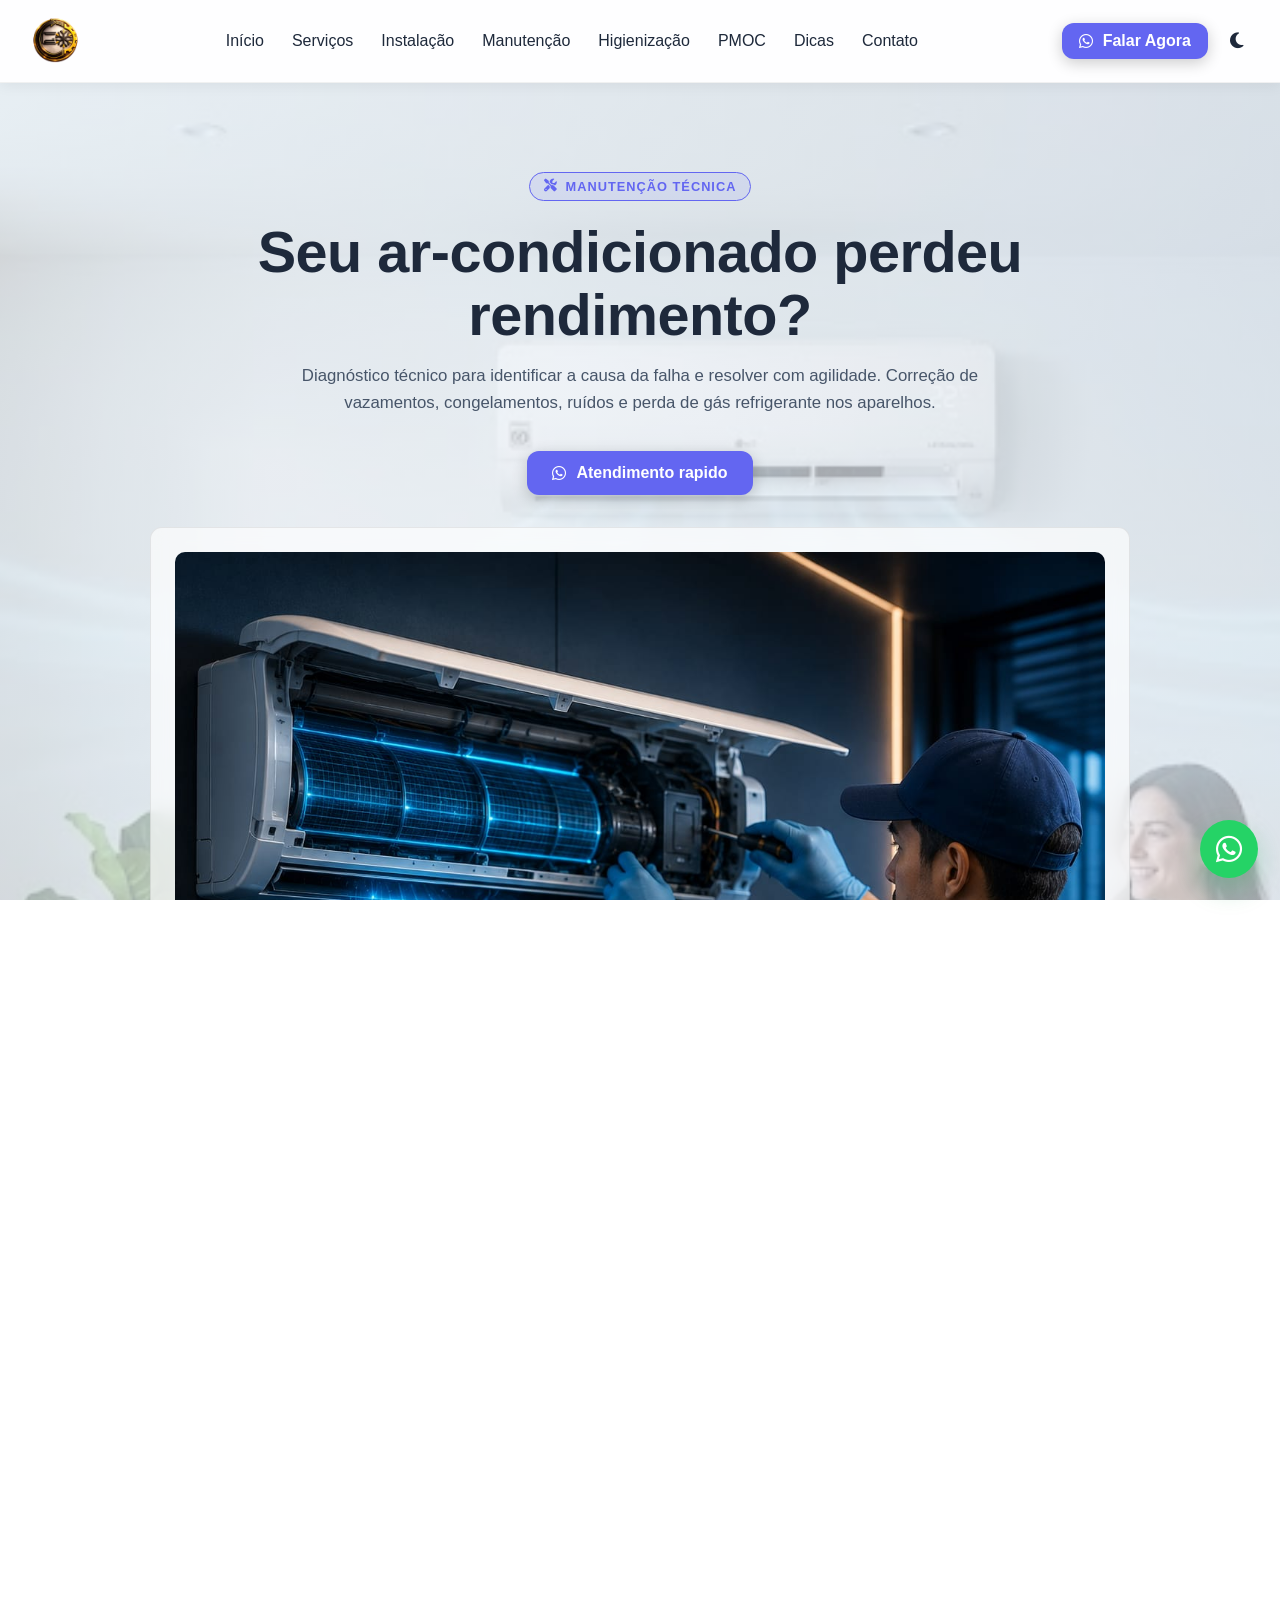
<file: pages/manutencao.html>
<!DOCTYPE html>
<html lang="pt-BR" data-theme="light">
  <head>
    <meta charset="utf-8" />
    <meta name="viewport" content="width=device-width,initial-scale=1" />
    <title>Manutenção de Ar-Condicionado Split | ClimaTech Climatizacao</title>
    <meta
      name="description"
      content="Manutenção preventiva e corretiva de ar-condicionado split com diagnóstico técnico e atendimento rapido via WhatsApp em Aguai e regiao."
    />
    <link rel="icon" href="../assets/logo.png" />
    <link rel="stylesheet" href="../css/styles.css" />
    <script defer type="module" src="../js/main.js"></script>
  </head>
  <!-- Google tag (gtag.js) -->
  <script async src="https://www.googletagmanager.com/gtag/js?id=AW-18209832304"></script>
  <script>
    window.dataLayer = window.dataLayer || [];
    function gtag(){dataLayer.push(arguments);}
    gtag('js', new Date());

    gtag('config', 'AW-18209832304');
  </script>
  <body>
    <nav class="navbar"></nav>

    <main class="page">

      <!-- Hero -->
      <section class="index-hero" style="min-height: 60vh">
        <div class="container">
          <div class="hero-grid">
            <div class="hero-content" data-reveal>
              <span class="hero-tag"><i class="fas fa-screwdriver-wrench"></i> Manutenção Técnica</span>
              <h1
                class="hero-title"
                data-ab-test="manutencao_headline"
                data-ab-a="Seu ar-condicionado perdeu rendimento?"
                data-ab-b="Manutenção rapida para recuperar desempenho do split"
              >
                Seu ar-condicionado perdeu rendimento?
              </h1>
              <p class="hero-description">
                Diagnóstico técnico para identificar a causa da falha e resolver com agilidade.
                Correção de vazamentos, congelamentos, ruídos e perda de gás refrigerante nos aparelhos.
              </p>
              <a
                class="btn btn-primary"
                href="https://wa.me/5519993063260?text=Preciso%20de%20manutencao%20no%20ar-condicionado."
                target="_blank"
                rel="noopener noreferrer"
              >
                <i class="fab fa-whatsapp"></i>
                <span data-ab-test="manutencao_cta" data-ab-a="Atendimento rapido" data-ab-b="Agendar diagnóstico agora">Atendimento rapido</span>
              </a>
            </div>
            <div class="card" data-reveal>
              <img src="../assets/images/services/manutencao.jpeg" alt="Manutenção de ar-condicionado" style="border-radius: 10px; margin-bottom: 12px" />
              <p style="margin: 0">Atendimento preventivo e corretivo para residencias e empresas.</p>
            </div>
          </div>
        </div>
      </section>

      <!-- Sinais de problema -->
      <section style="padding: 70px 0; background: var(--bg-solid)">
        <div class="container">
          <div style="text-align: center; margin-bottom: 40px" data-reveal>
            <h2>Sinais que indicam necessidade de manutenção</h2>
            <p style="color: var(--text-muted)">Esses sintomas geralmente tem causa identificável — e correção mais simples do que parece.</p>
          </div>
          <div class="grid-2">
            <article class="card" data-reveal>
              <h3><i class="fas fa-thermometer-empty" style="margin-right: 8px; color: var(--accent)"></i>Baixa refrigeração</h3>
              <p>
                Aparelho ligado mas o ambiente demora muito para esfriar, ou simplesmente não
                chega na temperatura programada. Pode ser falta de gás, filtro entupido, serpentinas
                sujas ou problema no compressor — cada causa tem tratamento diferente.
              </p>
            </article>
            <article class="card" data-reveal>
              <h3><i class="fas fa-volume-up" style="margin-right: 8px; color: var(--accent)"></i>Ruído ou vibração anormal</h3>
              <p>
                Barulho de traquejo, estalos, zunido ou vibração excessiva indicam peça solta,
                ventilador desequilibrado ou componente com desgaste. Quanto antes diagnosticado,
                menor o custo de correção.
              </p>
            </article>
            <article class="card" data-reveal>
              <h3><i class="fas fa-tint" style="margin-right: 8px; color: var(--accent)"></i>Gotejamento ou vazamento</h3>
              <p>
                Água pingando da evaporadora dentro de casa indica dreno entupido ou bandeja
                cheia. Umidade na parede ao redor do aparelho pode ser condensação por instalação
                incorreta. Ambos precisam de atenção rápida.
              </p>
            </article>
            <article class="card" data-reveal>
              <h3><i class="fas fa-bolt" style="margin-right: 8px; color: var(--accent)"></i>Conta de energia elevada</h3>
              <p>
                Aumento inesperado no consumo de energia com o mesmo uso pode indicar que o
                aparelho esta trabalhando mais do que deveria — filtros entupidos, gás baixo ou
                componente elétrico fora de regulagem forcam maior consumo.
              </p>
            </article>
            <article class="card" data-reveal>
              <h3><i class="fas fa-icicles" style="margin-right: 8px; color: var(--accent)"></i>Congelamento da evaporadora</h3>
              <p>
                Gelo formado na tubulação ou nas aletas da evaporadora indica gás abaixo do nivel
                correto ou restrição de fluxo de ar. Ignorar esse sinal pode danificar o compressor.
              </p>
            </article>
            <article class="card" data-reveal>
              <h3><i class="fas fa-exclamation-triangle" style="margin-right: 8px; color: var(--accent)"></i>Codigo de erro no display</h3>
              <p>
                Aparelhos inverter e modelos mais modernos exibem codigos de erro quando detectam
                falha interna. Cada codigo aponta para um componente específico. Podemos diagnosticar
                e informar o que significa antes do atendimento.
              </p>
            </article>
          </div>
        </div>
      </section>

      <!-- O que fazemos -->
      <section style="padding: 70px 0">
        <div class="container">
          <div style="text-align: center; margin-bottom: 40px" data-reveal>
            <h2>O que esta incluído na manutenção</h2>
          </div>
          <div style="display: grid; grid-template-columns: repeat(auto-fit, minmax(240px, 1fr)); gap: 16px">
            <article class="card" data-reveal>
              <i class="fas fa-search" style="font-size: 1.5rem; color: var(--accent); margin-bottom: 10px; display: block"></i>
              <h4>Diagnostico técnico</h4>
              <p style="font-size: 0.9rem">Identificacao da causa raiz da falha antes de qualquer intervenção — sem substituir pecas desnecessarias.</p>
            </article>
            <article class="card" data-reveal>
              <i class="fas fa-fire-extinguisher" style="font-size: 1.5rem; color: var(--accent); margin-bottom: 10px; display: block"></i>
              <h4>Verificação de gás refrigerante</h4>
              <p style="font-size: 0.9rem">Medição de pressão e temperatura de operação. Recarga quando necessária com o fluido correto para o modelo.</p>
            </article>
            <article class="card" data-reveal>
              <i class="fas fa-plug" style="font-size: 1.5rem; color: var(--accent); margin-bottom: 10px; display: block"></i>
              <h4>Revisão elétrica</h4>
              <p style="font-size: 0.9rem">Verificação de conexões, capacitores, placa de controle e componentes eletromecânicos.</p>
            </article>
            <article class="card" data-reveal>
              <i class="fas fa-tint" style="font-size: 1.5rem; color: var(--accent); margin-bottom: 10px; display: block"></i>
              <h4>Limpeza de dreno e bandeja</h4>
              <p style="font-size: 0.9rem">Desobstrução do sistema de drenagem para eliminar gotejamentos e acúmulo de água.</p>
            </article>
            <article class="card" data-reveal>
              <i class="fas fa-tools" style="font-size: 1.5rem; color: var(--accent); margin-bottom: 10px; display: block"></i>
              <h4>Ajuste e calibragem</h4>
              <p style="font-size: 0.9rem">Regulagem de termostato, aletas e modos de operação para funcionamento dentro das especificacoes do fabricante.</p>
            </article>
            <article class="card" data-reveal>
              <i class="fas fa-clipboard-check" style="font-size: 1.5rem; color: var(--accent); margin-bottom: 10px; display: block"></i>
              <h4>Relatório de serviço</h4>
              <p style="font-size: 0.9rem">Descrição do que foi encontrado, o que foi feito e recomendações para evitar novas ocorrências.</p>
            </article>
          </div>
        </div>
      </section>

      <!-- Processo -->
      <section style="padding: 70px 0; background: var(--bg-solid)">
        <div class="container">
          <div style="text-align: center; margin-bottom: 40px" data-reveal>
            <h2>Como funciona o atendimento</h2>
          </div>
          <div class="grid-2">
            <div class="card" data-reveal>
              <h3><span style="color: var(--accent)">1.</span> Descricao da falha pelo WhatsApp</h3>
              <p>Antes mesmo de agendar, você descreve o problema e o modelo do aparelho. Muitas vezes ja conseguimos dar uma orientação inicial e estimar o tipo de serviço necessario.</p>
            </div>
            <div class="card" data-reveal>
              <h3><span style="color: var(--accent)">2.</span> Visita técnica e diagnostico</h3>
              <p>No atendimento presencial identificamos a causa raiz. Não substituimos pecas sem identificar o que esta causando a falha — evitamos retrabalho e custo desnecessario.</p>
            </div>
            <div class="card" data-reveal>
              <h3><span style="color: var(--accent)">3.</span> Execução com aprovacao</h3>
              <p>Antes de qualquer ajuste ou troca de peca, informamos o que sera feito e o valor. Você aprova e so entao prosseguimos com o serviço.</p>
            </div>
            <div class="card" data-reveal>
              <h3><span style="color: var(--accent)">4.</span> Teste e orientação final</h3>
              <p>Testamos o funcionamento após a correção e entregamos orientacoes para prevenir novas ocorrências. Ficamos disponiveis para duvidas após o serviço.</p>
            </div>
          </div>
        </div>
      </section>

      <!-- FAQ -->
      <section style="padding: 70px 0">
        <div class="container">
          <div style="text-align: center; margin-bottom: 40px" data-reveal>
            <h2>Perguntas frequentes</h2>
          </div>
          <div style="display: flex; flex-direction: column; gap: 16px; max-width: 820px; margin: 0 auto">

            <article class="card" data-reveal>
              <h4 style="margin-bottom: 8px">Qual a diferenca entre manutenção preventiva e corretiva?</h4>
              <p style="margin: 0">
                A preventiva e feita antes de qualquer falha aparecer — limpeza, verificação de gas,
                testes de funcionamento. A corretiva e acionada quando o aparelho ja apresenta
                problema. A preventiva custa menos e evita paradas. A corretiva e necessaria quando
                algo ja falhou.
              </p>
            </article>

            <article class="card" data-reveal>
              <h4 style="margin-bottom: 8px">O aparelho precisa ser desligado para o serviço?</h4>
              <p style="margin: 0">
                Sim, por seguranca o aparelho e desligado durante o serviço. Mas o tempo sem
                funcionamento e minimo — a maioria dos atendimentos e concluida em 1 a 2 horas,
                com o aparelho voltando a funcionar no mesmo dia.
              </p>
            </article>

            <article class="card" data-reveal>
              <h4 style="margin-bottom: 8px">Vale a pena consertar ou e melhor trocar?</h4>
              <p style="margin: 0">
                Depende da falha, da idade do equipamento e do custo da peca. Em geral, se o
                aparelho tem menos de 8 anos e o problema e isolado (gas, capacitor, dreno), o
                conserto compensa. Se ha falha no compressor em aparelho antigo, a troca pode
                ser mais vantajosa. Damos essa orientação honesta no diagnostico.
              </p>
            </article>

            <article class="card" data-reveal>
              <h4 style="margin-bottom: 8px">Voces atendem marcas específicas?</h4>
              <p style="margin: 0">
                Atendemos todas as marcas principais do mercado: Samsung, LG, Midea, Electrolux,
                Philco, Springer Carrier, Gree, TCL e outras. Tanto modelos convencionais quanto
                inverter.
              </p>
            </article>

          </div>
        </div>
      </section>

      <!-- CTA -->
      <section style="padding: 0 0 90px 0">
        <div class="container">
          <div class="card" style="text-align: center" data-reveal>
            <h2 style="margin-bottom: 10px">Agende manutenção agora</h2>
            <p style="max-width: 700px; margin: 0 auto 20px">
              Envie modelo do aparelho e descricao da falha pelo WhatsApp.
              Retorno rapido com orientação inicial e agendamento.
            </p>
            <a
              class="btn btn-primary"
              href="https://wa.me/5519993063260?text=Quero%20agendar%20manutencao%20de%20ar-condicionado."
              target="_blank"
              rel="noopener noreferrer"
            >
              <i class="fab fa-whatsapp"></i> Falar no WhatsApp
            </a>
          </div>
        </div>
      </section>

    </main>

    <footer class="site-footer" style="padding: 30px 0; border-top: 1px solid var(--border)">
      <div class="container" style="text-align: center">
        <div>© <span id="year"></span> ClimaTech Climatizacao - Todos os direitos reservados</div>
        <div style="color: var(--text-muted); margin-top: 8px">Instalação, manutenção e higienização de ar-condicionado split</div>
      </div>
    </footer>

    <a
      href="https://wa.me/5519993063260?text=Ola%2C%20quero%20um%20orcamento%20para%20ar-condicionado."
      class="floating-whatsapp"
      target="_blank"
      rel="noopener noreferrer"
      aria-label="Falar no WhatsApp"
    >
      <i class="fab fa-whatsapp" aria-hidden="true"></i>
    </a>
  </body>
</html>
</file>
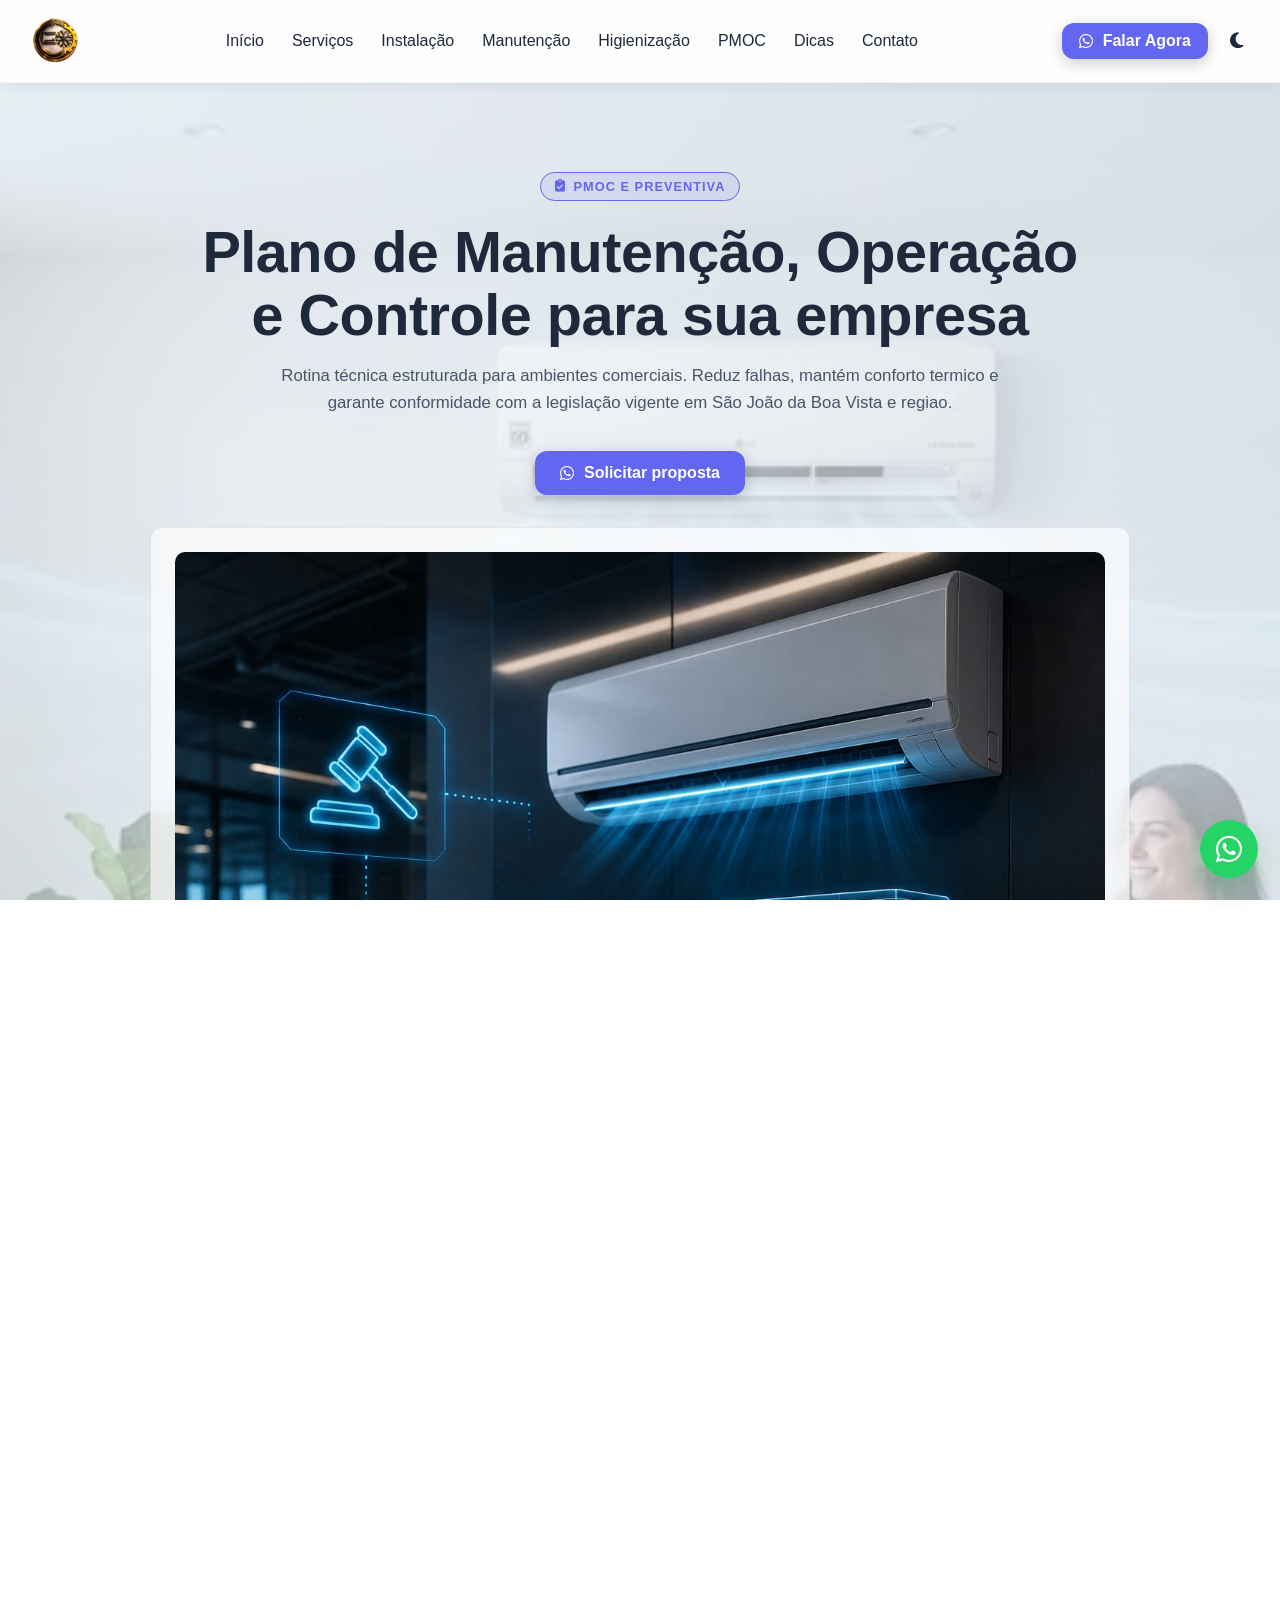
<file: pages/pmoc.html>
﻿<!DOCTYPE html>
<html lang="pt-BR" data-theme="light">
  <head>
    <meta charset="utf-8" />
    <meta name="viewport" content="width=device-width,initial-scale=1" />
    <title>PMOC e Rotinas Preventivas | ClimaTech Climatização</title>
    <meta
      name="description"
      content="Plano de Manutenção, Operação e Controle (PMOC) para clínicas, escritorios, escolas e comercios em São João da Boa Vista e regiao. Exigencia legal e prevenção técnica."
    />
    <link rel="icon" href="../assets/logo.png" />
    <link rel="stylesheet" href="../css/styles.css" />
    <script defer type="module" src="../js/main.js"></script>
  </head>
  <!-- Google tag (gtag.js) -->
  <script async src="https://www.googletagmanager.com/gtag/js?id=AW-18209832304"></script>
  <script>
    window.dataLayer = window.dataLayer || [];
    function gtag(){dataLayer.push(arguments);}
    gtag('js', new Date());

    gtag('config', 'AW-18209832304');
  </script>
  <body>
    <nav class="navbar"></nav>

    <main class="page">

      <!-- Hero -->
      <section class="index-hero" style="min-height: 60vh">
        <div class="container">
          <div class="hero-grid">
            <div class="hero-content" data-reveal>
              <span class="hero-tag"><i class="fas fa-clipboard-check"></i> PMOC e Preventiva</span>
              <h1
                class="hero-title"
                data-ab-test="pmoc_headline"
                data-ab-a="Plano de Manutenção, Operação e Controle para sua empresa"
                data-ab-b="PMOC: prevenção, conformidade e menos paradas inesperadas"
              >
                Plano de Manutenção, Operação e Controle para sua empresa
              </h1>
              <p class="hero-description">
                Rotina técnica estruturada para ambientes comerciais. Reduz falhas, mantém conforto termico e garante
                conformidade com a legislação vigente em São João da Boa Vista e regiao.
              </p>
              <a class="btn btn-primary" href="https://wa.me/5519993063260?text=Quero%20proposta%20de%20PMOC%20para%20empresa." target="_blank" rel="noopener noreferrer">
                <i class="fab fa-whatsapp"></i>
                <span data-ab-test="pmoc_cta" data-ab-a="Solicitar proposta" data-ab-b="Receber plano preventivo">Solicitar proposta</span>
              </a>
            </div>
            <div class="card" data-reveal>
              <img src="../assets/images/services/pmoc.jpeg" alt="PMOC para empresas" style="border-radius: 10px; margin-bottom: 12px" />
              <p style="margin: 0">Atendemos clínicas, escritorios, escolas, farmacias e comercios com rotina de manutenção documentada.</p>
            </div>
          </div>
        </div>
      </section>

      <!-- O que e o PMOC -->
      <section style="padding: 70px 0; background: var(--bg-solid)">
        <div class="container">
          <div style="text-align: center; margin-bottom: 40px" data-reveal>
            <h2>O que é o PMOC?</h2>
            <p style="max-width: 760px; margin: 12px auto 0 auto; color: var(--text-muted)">
              O PMOC — Plano de Manutenção, Operação e Controle — é um documento técnico exigido pela
              <strong>Portaria MS 3.523/98</strong> e pela <strong>Lei 13.589/2018</strong> para edificacoes com
              sistema de climatização artificial. Ele define as rotinas obrigatórias de manutenção preventiva,
              registra o histórico de execucoes e orienta sobre qualidade do ar interior.
            </p>
          </div>
          <div class="grid-2">
            <article class="card" data-reveal>
              <h3><i class="fas fa-gavel" style="margin-right: 8px; color: var(--accent)"></i>Exigencia legal</h3>
              <p>
                Empresas com sistema de ar-condicionado central ou capacidade instalada superior a 5 TR
                (toneladas de refrigeração) são obrigadas a manter o PMOC ativo e atualizado.
                O descumprimento pode gerar autuações sanitárias.
              </p>
            </article>
            <article class="card" data-reveal>
              <h3><i class="fas fa-file-alt" style="margin-right: 8px; color: var(--accent)"></i>Documentação técnica</h3>
              <p>
                Alem de cumprir a norma, o PMOC gera histórico de todas as intervenções, facilita auditorias
                internas, subsidia decisoes de troca de equipamento e comprova diligencia técnica em caso
                de vistoria.
              </p>
            </article>
            <article class="card" data-reveal>
              <h3><i class="fas fa-lungs" style="margin-right: 8px; color: var(--accent)"></i>Qualidade do ar</h3>
              <p>
                Ambientes climatizados sem manutenção acumulam fungos, bactérias e particulados nos
                filtros e dutos. O PMOC garante controle periódico da qualidade do ar interior,
                protegendo colaboradores e clientes.
              </p>
            </article>
            <article class="card" data-reveal>
              <h3><i class="fas fa-chart-line" style="margin-right: 8px; color: var(--accent)"></i>Redução de custos</h3>
              <p>
                Manutenção preventiva regular custa até 5x menos que corretiva emergencial. Com o PMOC
                ativo, os equipamentos operam com maior eficiência, reduzindo o consumo de energia e
                prolongando a vida util.
              </p>
            </article>
          </div>
        </div>
      </section>

      <!-- Quem precisa -->
      <section style="padding: 70px 0">
        <div class="container">
          <div style="text-align: center; margin-bottom: 40px" data-reveal>
            <h2>Quem precisa de PMOC?</h2>
            <p style="color: var(--text-muted)">Qualquer ambiente comercial com ar-condicionado se beneficia. Esses segmentos têm necessidade mais critica:</p>
          </div>
          <div style="display: grid; grid-template-columns: repeat(auto-fit, minmax(200px, 1fr)); gap: 16px">
            <article class="card" data-reveal style="text-align: center">
              <i class="fas fa-stethoscope" style="font-size: 2rem; color: var(--accent); margin-bottom: 12px; display: block"></i>
              <h4>Clínicas e consultorios</h4>
              <p style="font-size: 0.9rem">Exigencia sanitaria e controle de infeccoes por qualidade do ar.</p>
            </article>
            <article class="card" data-reveal style="text-align: center">
              <i class="fas fa-building" style="font-size: 2rem; color: var(--accent); margin-bottom: 12px; display: block"></i>
              <h4>Escritorios e coworkings</h4>
              <p style="font-size: 0.9rem">Conforto termico direto na produtividade da equipe.</p>
            </article>
            <article class="card" data-reveal style="text-align: center">
              <i class="fas fa-graduation-cap" style="font-size: 2rem; color: var(--accent); margin-bottom: 12px; display: block"></i>
              <h4>Escolas e instituicoes</h4>
              <p style="font-size: 0.9rem">Saude dos alunos e conformidade com normas educacionais.</p>
            </article>
            <article class="card" data-reveal style="text-align: center">
              <i class="fas fa-prescription-bottle" style="font-size: 2rem; color: var(--accent); margin-bottom: 12px; display: block"></i>
              <h4>Farmacias e laboratorios</h4>
              <p style="font-size: 0.9rem">Temperatura e umidade controladas para conservação de produtos.</p>
            </article>
            <article class="card" data-reveal style="text-align: center">
              <i class="fas fa-store" style="font-size: 2rem; color: var(--accent); margin-bottom: 12px; display: block"></i>
              <h4>Lojas e comercios</h4>
              <p style="font-size: 0.9rem">Conforto do cliente e redução de consumo energetico.</p>
            </article>
            <article class="card" data-reveal style="text-align: center">
              <i class="fas fa-hotel" style="font-size: 2rem; color: var(--accent); margin-bottom: 12px; display: block"></i>
              <h4>Hoteis e pousadas</h4>
              <p style="font-size: 0.9rem">Múltiplas unidades com rotina única e histórico centralizado.</p>
            </article>
          </div>
        </div>
      </section>

      <!-- Checklist por frequência -->
      <section style="padding: 70px 0; background: var(--bg-solid)">
        <div class="container">
          <div style="text-align: center; margin-bottom: 40px" data-reveal>
            <h2>O que esta incluido no plano?</h2>
            <p style="color: var(--text-muted)">Cada visita técnica segue um protocolo definido, organizado por frequência de execução.</p>
          </div>
          <div class="grid-2">
            <article class="card" data-reveal>
              <h3 style="display: flex; align-items: center; gap: 8px">
                <span style="background: var(--accent); color: #fff; border-radius: 50%; width: 28px; height: 28px; display: inline-flex; align-items: center; justify-content: center; font-size: 0.75rem; flex-shrink: 0">M</span>
                Visita Mensal
              </h3>
              <ul style="margin: 12px 0 0 0; padding: 0; list-style: none; display: flex; flex-direction: column; gap: 8px">
                <li style="display: flex; gap: 8px"><i class="fas fa-check-circle" style="color: var(--accent); margin-top: 2px; flex-shrink: 0"></i> Limpeza e inspeção dos filtros de ar</li>
                <li style="display: flex; gap: 8px"><i class="fas fa-check-circle" style="color: var(--accent); margin-top: 2px; flex-shrink: 0"></i> Verificação visual de evaporadora e condensadora</li>
                <li style="display: flex; gap: 8px"><i class="fas fa-check-circle" style="color: var(--accent); margin-top: 2px; flex-shrink: 0"></i> Checagem de temperatura de saida de ar</li>
                <li style="display: flex; gap: 8px"><i class="fas fa-check-circle" style="color: var(--accent); margin-top: 2px; flex-shrink: 0"></i> Registro no livro de ocorrências do PMOC</li>
              </ul>
            </article>
            <article class="card" data-reveal>
              <h3 style="display: flex; align-items: center; gap: 8px">
                <span style="background: var(--accent); color: #fff; border-radius: 50%; width: 28px; height: 28px; display: inline-flex; align-items: center; justify-content: center; font-size: 0.75rem; flex-shrink: 0">T</span>
                Visita Trimestral
              </h3>
              <ul style="margin: 12px 0 0 0; padding: 0; list-style: none; display: flex; flex-direction: column; gap: 8px">
                <li style="display: flex; gap: 8px"><i class="fas fa-check-circle" style="color: var(--accent); margin-top: 2px; flex-shrink: 0"></i> Limpeza interna da evaporadora (serpentinas)</li>
                <li style="display: flex; gap: 8px"><i class="fas fa-check-circle" style="color: var(--accent); margin-top: 2px; flex-shrink: 0"></i> Inspeção e limpeza do sistema de drenagem</li>
                <li style="display: flex; gap: 8px"><i class="fas fa-check-circle" style="color: var(--accent); margin-top: 2px; flex-shrink: 0"></i> Verificação de ruidos e vibrações anormais</li>
                <li style="display: flex; gap: 8px"><i class="fas fa-check-circle" style="color: var(--accent); margin-top: 2px; flex-shrink: 0"></i> Relatório trimestral com fotos e observações</li>
              </ul>
            </article>
            <article class="card" data-reveal>
              <h3 style="display: flex; align-items: center; gap: 8px">
                <span style="background: var(--accent); color: #fff; border-radius: 50%; width: 28px; height: 28px; display: inline-flex; align-items: center; justify-content: center; font-size: 0.75rem; flex-shrink: 0">S</span>
                Visita Semestral
              </h3>
              <ul style="margin: 12px 0 0 0; padding: 0; list-style: none; display: flex; flex-direction: column; gap: 8px">
                <li style="display: flex; gap: 8px"><i class="fas fa-check-circle" style="color: var(--accent); margin-top: 2px; flex-shrink: 0"></i> Limpeza completa da condensadora</li>
                <li style="display: flex; gap: 8px"><i class="fas fa-check-circle" style="color: var(--accent); margin-top: 2px; flex-shrink: 0"></i> Verificação de carga e pressão do fluido refrigerante</li>
                <li style="display: flex; gap: 8px"><i class="fas fa-check-circle" style="color: var(--accent); margin-top: 2px; flex-shrink: 0"></i> Lubrificação de partes móveis</li>
                <li style="display: flex; gap: 8px"><i class="fas fa-check-circle" style="color: var(--accent); margin-top: 2px; flex-shrink: 0"></i> Teste de eficiência energética</li>
              </ul>
            </article>
            <article class="card" data-reveal>
              <h3 style="display: flex; align-items: center; gap: 8px">
                <span style="background: var(--accent); color: #fff; border-radius: 50%; width: 28px; height: 28px; display: inline-flex; align-items: center; justify-content: center; font-size: 0.75rem; flex-shrink: 0">A</span>
                Revisão Anual
              </h3>
              <ul style="margin: 12px 0 0 0; padding: 0; list-style: none; display: flex; flex-direction: column; gap: 8px">
                <li style="display: flex; gap: 8px"><i class="fas fa-check-circle" style="color: var(--accent); margin-top: 2px; flex-shrink: 0"></i> Revisão elétrica: conexões, disjuntores e cabeamento</li>
                <li style="display: flex; gap: 8px"><i class="fas fa-check-circle" style="color: var(--accent); margin-top: 2px; flex-shrink: 0"></i> Avaliação de vida útil e previsão de substituição</li>
                <li style="display: flex; gap: 8px"><i class="fas fa-check-circle" style="color: var(--accent); margin-top: 2px; flex-shrink: 0"></i> Relatório anual completo de conformidade</li>
                <li style="display: flex; gap: 8px"><i class="fas fa-check-circle" style="color: var(--accent); margin-top: 2px; flex-shrink: 0"></i> Renovação do cronograma para o ano seguinte</li>
              </ul>
            </article>
          </div>
        </div>
      </section>

      <!-- Exemplos de ambientes -->
      <section style="padding: 70px 0">
        <div class="container">
          <div style="text-align: center; margin-bottom: 40px" data-reveal>
            <h2>Exemplos de planos atendidos</h2>
            <p style="color: var(--text-muted)">Cada ambiente tem uma rotina adaptada ao volume de uso e numero de unidades.</p>
          </div>
          <div style="display: grid; grid-template-columns: repeat(auto-fit, minmax(280px, 1fr)); gap: 20px">

            <article class="card" data-reveal>
              <div style="display: flex; align-items: center; gap: 12px; margin-bottom: 12px">
                <i class="fas fa-stethoscope" style="font-size: 1.5rem; color: var(--accent)"></i>
                <div>
                  <h4 style="margin: 0">Clínica Medica</h4>
                  <span style="font-size: 0.8rem; color: var(--text-muted)">4 splits — São João da Boa Vista/SP</span>
                </div>
              </div>
              <p>
                Visitas mensais para limpeza de filtros nas salas de atendimento e laboratorio. Relatorio
                trimestral entregue para protocolo de vigilancia sanitaria. Higienização química semestral
                incluida no contrato.
              </p>
              <p style="font-size: 0.85rem; color: var(--text-muted); margin-bottom: 0">
                <i class="fas fa-calendar-check" style="margin-right: 4px"></i>Desde 2023 sem nenhuma corretiva emergencial.
              </p>
            </article>

            <article class="card" data-reveal>
              <div style="display: flex; align-items: center; gap: 12px; margin-bottom: 12px">
                <i class="fas fa-building" style="font-size: 1.5rem; color: var(--accent)"></i>
                <div>
                  <h4 style="margin: 0">Escritorio Corporativo</h4>
                  <span style="font-size: 0.8rem; color: var(--text-muted)">8 splits — São João da Boa Vista/SP</span>
                </div>
              </div>
              <p>
                Plano trimestral com limpeza completa de evaporadoras e condensadoras. Histórico digital
                de cada unidade. Controle de temperatura media por sala integrado ao relatorio de desempenho
                energetico.
              </p>
              <p style="font-size: 0.85rem; color: var(--text-muted); margin-bottom: 0">
                <i class="fas fa-bolt" style="margin-right: 4px"></i>Redução de 12% na conta de energia no primeiro ano.
              </p>
            </article>

            <article class="card" data-reveal>
              <div style="display: flex; align-items: center; gap: 12px; margin-bottom: 12px">
                <i class="fas fa-graduation-cap" style="font-size: 1.5rem; color: var(--accent)"></i>
                <div>
                  <h4 style="margin: 0">Colegio Particular</h4>
                  <span style="font-size: 0.8rem; color: var(--text-muted)">14 splits — São João da Boa Vista/SP</span>
                </div>
              </div>
              <p>
                Manutenção preventiva nas ferias escolares para não impactar as aulas. Mapeamento de
                todas as salas com codigo de identificação por unidade. Relatorio entregue ao setor
                administrativo para arquivo e auditoria interna.
              </p>
              <p style="font-size: 0.85rem; color: var(--text-muted); margin-bottom: 0">
                <i class="fas fa-shield-alt" style="margin-right: 4px"></i>Conformidade total com normas da Secretaria de Educação.
              </p>
            </article>

            <article class="card" data-reveal>
              <div style="display: flex; align-items: center; gap: 12px; margin-bottom: 12px">
                <i class="fas fa-store" style="font-size: 1.5rem; color: var(--accent)"></i>
                <div>
                  <h4 style="margin: 0">Rede de Farmacias</h4>
                  <span style="font-size: 0.8rem; color: var(--text-muted)">3 unidades — regiao de São João da Boa Vista/SP</span>
                </div>
              </div>
              <p>
                Um único contrato para tres lojas com cronograma unificado. Visitas sem necessidade
                de agendamento individual. Temperatura monitorada para garantir conservação de
                medicamentos termolabeis.
              </p>
              <p style="font-size: 0.85rem; color: var(--text-muted); margin-bottom: 0">
                <i class="fas fa-file-contract" style="margin-right: 4px"></i>Documentação aceita em auditorias da ANVISA.
              </p>
            </article>

          </div>
        </div>
      </section>

      <!-- Como funciona -->
      <section id="rotina" style="padding: 70px 0; background: var(--bg-solid)">
        <div class="container">
          <div style="text-align: center; margin-bottom: 40px" data-reveal>
            <h2>Como funciona o processo</h2>
            <p style="color: var(--text-muted)">Da contratação ao relatório, todo o ciclo é documentado e organizado.</p>
          </div>
          <div class="grid-2">
            <div class="card" data-reveal>
              <h3><span style="color: var(--accent)">1.</span> Levantamento inicial</h3>
              <p>
                Visita técnica para mapear todos os equipamentos: modelo, capacidade, localização e
                condição atual. Esse inventario é a base do plano personalizado para sua empresa.
              </p>
            </div>
            <div class="card" data-reveal>
              <h3><span style="color: var(--accent)">2.</span> Cronograma personalizado</h3>
              <p>
                Definimos a frequência de cada atividade conforme o tipo do ambiente, volume de uso
                e exigencias legais. Você recebe o calendario anual com todas as datas programadas.
              </p>
            </div>
            <div class="card" data-reveal>
              <h3><span style="color: var(--accent)">3.</span> Execução e registro</h3>
              <p>
                Cada visita segue o protocolo técnico previsto no PMOC. Após o serviço, registramos
                as atividades realizadas, pecas substituidas e observacoes técnicas com fotos.
              </p>
            </div>
            <div class="card" data-reveal>
              <h3><span style="color: var(--accent)">4.</span> Relatorio e recomendações</h3>
              <p>
                Você recebe relatorio digital após cada visita e um consolidado periódico com
                histórico, alertas de pecas com desgaste e sugestoes para otimização do sistema.
              </p>
            </div>
          </div>
        </div>
      </section>

      <!-- FAQ -->
      <section style="padding: 70px 0">
        <div class="container">
          <div style="text-align: center; margin-bottom: 40px" data-reveal>
            <h2>Perguntas frequentes</h2>
          </div>
          <div style="display: flex; flex-direction: column; gap: 16px; max-width: 820px; margin: 0 auto">

            <article class="card" data-reveal>
              <h4 style="margin-bottom: 8px">O PMOC é obrigatório por lei?</h4>
              <p style="margin: 0">
                Sim. A Portaria MS 3.523/98 e a Lei Federal 13.589/2018 exigem o PMOC para
                edificacoes com sistemas de climatização artificial. O não cumprimento sujeita
                a empresa a autuações pela vigilancia sanitaria e pode responsabilizar o gestor
                em casos de problemas de saude dos ocupantes.
              </p>
            </article>

            <article class="card" data-reveal>
              <h4 style="margin-bottom: 8px">Qual a diferenca entre PMOC e manutenção avulsa?</h4>
              <p style="margin: 0">
                A manutenção avulsa é pontual — você chama quando algo para ou apresenta falha.
                O PMOC é um plano preventivo estruturado, com cronograma definido, frequência
                técnica adequada e documentação de cada intervenção. O resultado é menos corretivas,
                maior vida util dos equipamentos e conformidade legal.
              </p>
            </article>

            <article class="card" data-reveal>
              <h4 style="margin-bottom: 8px">Como recebo o relatorio técnico?</h4>
              <p style="margin: 0">
                Após cada visita você recebe um documento digital (PDF) com descrição das
                atividades, fotos, observacoes técnicas e proximas datas programadas. O
                histórico completo fica disponivel para auditorias sanitarias ou internas.
              </p>
            </article>

            <article class="card" data-reveal>
              <h4 style="margin-bottom: 8px">Minha empresa tem apenas 2 splits. Precisa de PMOC?</h4>
              <p style="margin: 0">
                A obrigação legal aplica-se a ambientes com grande capacidade de climatização
                instalada — na prática, empresas com 3 ou mais aparelhos de maior porte (24.000 BTU
                ou acima) operando no mesmo edificio. Mesmo fora desse caso, o PMOC e recomendado
                para qualquer empresa que dependa do ar-condicionado: reduz custos, evita paradas
                e organiza a rotina técnica com custo acessivel.
              </p>
            </article>

          </div>
        </div>
      </section>

      <!-- CTA -->
      <section style="padding: 0 0 90px 0">
        <div class="container">
          <div class="card" style="text-align: center" data-reveal>
            <h2 style="margin-bottom: 10px">Solicite proposta para sua empresa</h2>
            <p style="max-width: 700px; margin: 0 auto 20px">
              Informe a quantidade de equipamentos e o tipo de ambiente pelo WhatsApp.
              Montamos um plano personalizado com cronograma e valor fixo mensal.
            </p>
            <a
              class="btn btn-primary"
              href="https://wa.me/5519993063260?text=Preciso%20de%20proposta%20de%20PMOC%20e%20rotina%20preventiva."
              target="_blank"
              rel="noopener noreferrer"
            >
              <i class="fab fa-whatsapp"></i> Falar com especialista
            </a>
          </div>
        </div>
      </section>

    </main>

    <a
      href="https://wa.me/5519993063260?text=Ola%2C%20quero%20um%20orcamento%20para%20ar-condicionado."
      class="floating-whatsapp"
      target="_blank"
      rel="noopener noreferrer"
      aria-label="Falar no WhatsApp"
    >
      <i class="fab fa-whatsapp" aria-hidden="true"></i>
    </a>

    <footer class="site-footer" style="padding: 30px 0; border-top: 1px solid var(--border)">
      <div class="container" style="text-align: center">
        <div>© <span id="year"></span> ClimaTech Climatização - Todos os direitos reservados</div>
        <div style="color: var(--text-muted); margin-top: 8px">Instalação, manutenção e higienização de ar-condicionado split</div>
      </div>
    </footer>
  </body>
</html>
</file>
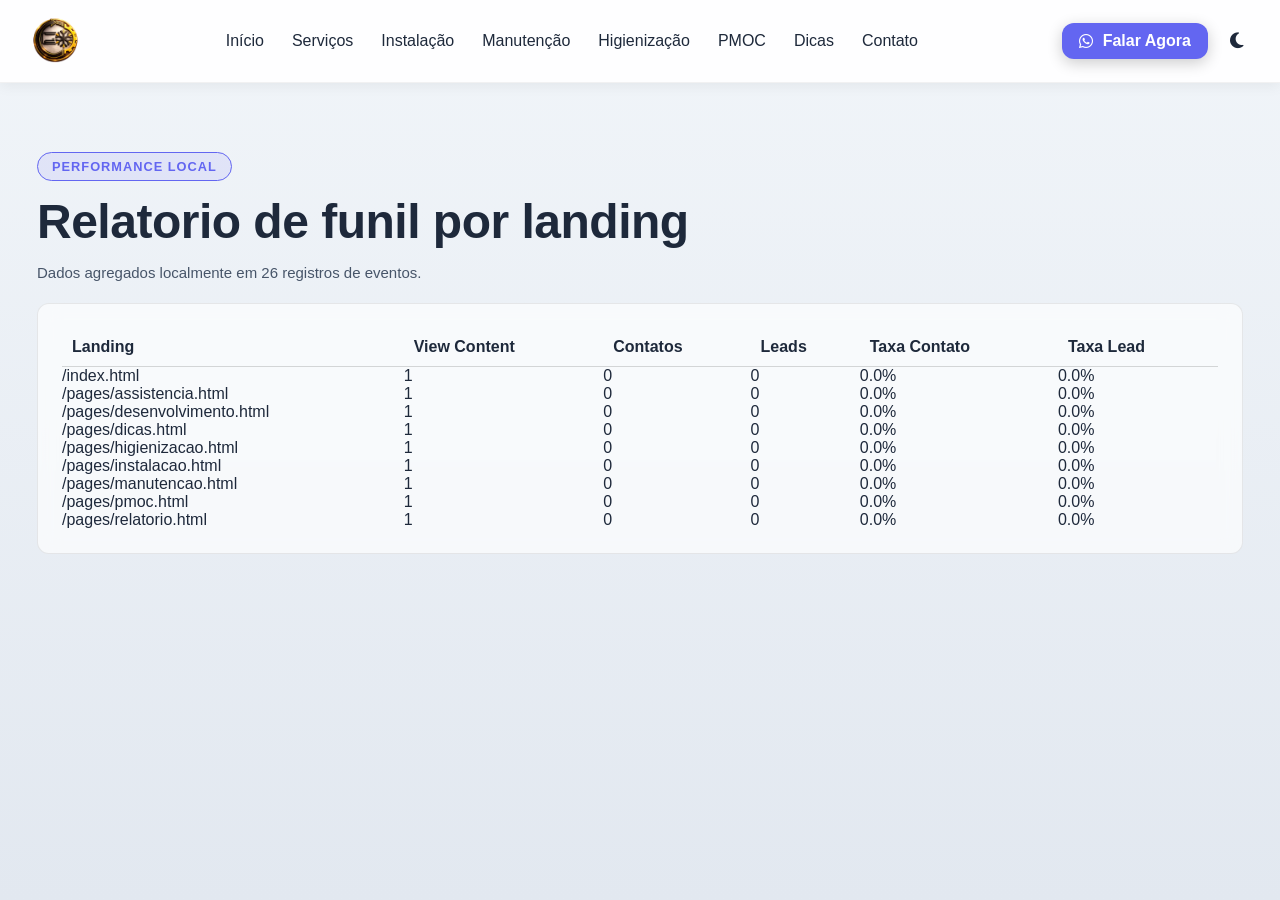
<file: pages/relatorio.html>
<!DOCTYPE html>
<html lang="pt-BR" data-theme="light">
  <head>
    <meta charset="UTF-8" />
    <meta name="viewport" content="width=device-width, initial-scale=1.0" />
    <title>Relatorio Local de Performance | ClimatEch Climatizacao</title>
    <link rel="stylesheet" href="../css/styles.css" />
  </head>
  <!-- Google tag (gtag.js) -->
  <script async src="https://www.googletagmanager.com/gtag/js?id=AW-18209832304"></script>
  <script>
    window.dataLayer = window.dataLayer || [];
    function gtag(){dataLayer.push(arguments);}
    gtag('js', new Date());

    gtag('config', 'AW-18209832304');
  </script>
  <body>
    <nav class="navbar">
      <div class="nav-wrapper">
        <a href="../index.html" class="imglogo"><img src="../assets/logo.png" alt="ClimatEch Climatizacao" /></a>

        <div class="menu" id="mainMenu">
          <a href="../index.html#hero">Início</a>
          <a href="../index.html#servicos">Serviços</a>
          <a href="instalacao.html">Instalação</a>
          <a href="manutencao.html">Manutenção</a>
          <a href="higienizacao.html">Higienização</a>
          <a href="pmoc.html">PMOC</a>
          <a href="dicas.html">Dicas</a>
          <a href="../index.html#contato">Contato</a>
        </div>
        <div class="actions">
          <a href="https://wa.me/5519993063260?text=Ola%2C%20quero%20um%20orcamento%20para%20ar-condicionado." class="btn btn-primary" target="_blank" rel="noopener noreferrer" style="padding: 8px 16px"><i class="fab fa-whatsapp"></i> <span>Falar Agora</span></a>
          <button class="btn-icon" id="theme-toggle" aria-label="Alternar Tema"><i class="fas fa-sun"></i></button>
          <button class="hamburger" id="menuToggle" aria-label="Abrir menu"><span></span><span></span><span></span></button>
        </div>
      </div>
    </nav>

    <main class="page" id="dashboard">
      <section style="padding: 70px 0">
        <div class="container">
          <div class="hero-tag" style="margin-bottom: 12px">Performance Local</div>
          <h1 style="margin-bottom: 10px">Relatorio de funil por landing</h1>
          <p id="reportSummary" style="color: var(--text-secondary); margin-bottom: 18px">
            Carregando dados locais...
          </p>

          <div class="card" style="overflow-x: auto">
            <table style="width: 100%; border-collapse: collapse; min-width: 760px">
              <thead>
                <tr>
                  <th style="text-align: left; padding: 10px; border-bottom: 1px solid var(--border)">Landing</th>
                  <th style="text-align: left; padding: 10px; border-bottom: 1px solid var(--border)">View Content</th>
                  <th style="text-align: left; padding: 10px; border-bottom: 1px solid var(--border)">Contatos</th>
                  <th style="text-align: left; padding: 10px; border-bottom: 1px solid var(--border)">Leads</th>
                  <th style="text-align: left; padding: 10px; border-bottom: 1px solid var(--border)">Taxa Contato</th>
                  <th style="text-align: left; padding: 10px; border-bottom: 1px solid var(--border)">Taxa Lead</th>
                </tr>
              </thead>
              <tbody id="reportBody"></tbody>
            </table>
          </div>
        </div>
      </section>
    </main>

    <script type="module" src="../js/main.js"></script>
    <script type="module" src="../js/report.js"></script>
  </body>
</html>
</file>
<file: css/styles.css>
/* css/styles.css */

/* Font Awesome Icons — carregado aqui para funcionar em todas as paginas */
@import url("https://cdnjs.cloudflare.com/ajax/libs/font-awesome/6.4.0/css/all.min.css");

/* 1) Fundamentos (Resets e Variáveis Base) */
@import url("base.css");

/* 2) Estrutura (Grid, Header, Containers) */
@import url("layout.css");

/* 3) Componentes (Botões, Cards, Inputs, Modais) */
@import url("components.css");

/* 4) Animações (Keyframes globais) */
@import url("animations.css");

/* 5) Tema (Regras do Modo Escuro) */
/* Centraliza todas as trocas de cor aqui */
@import url("theme.css");

/* 6) Estilos específicos da página Home */
@import url("pages/index.css");

/* 6) Estilos específicos da página Assistencia */
@import url("pages/assistencia.css");

/* 6) Estilos específicos da página Desenvolvimento */
@import url("pages/desenvolvimento.css");
</file>
